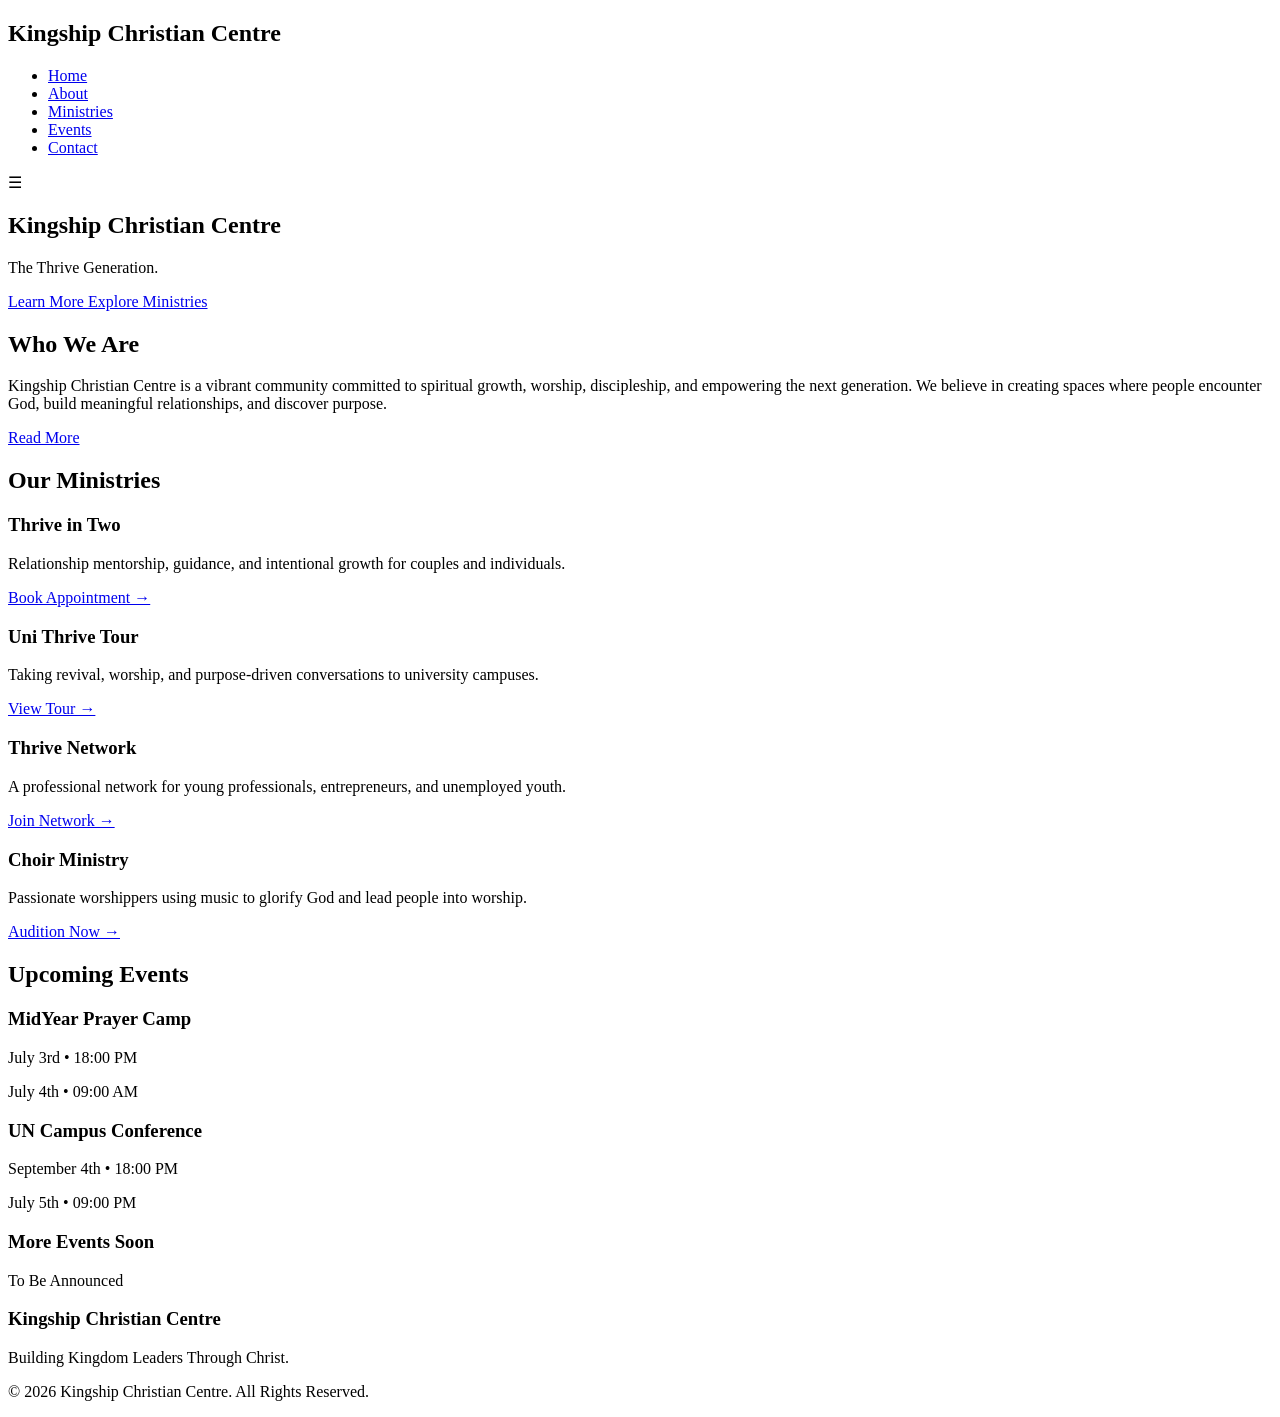
<file: index.html>
<!DOCTYPE html>
<html lang="en">
<head>
    <meta charset="UTF-8" />
    <meta name="viewport" content="width=device-width, initial-scale=1.0" />
    <title>Kingship Christian Centre</title>

    <link rel="stylesheet" href="css/index-style.css/>
</head>
<body>

    <!-- NAVBAR -->
    <header class="navbar">
        <div class="logo">
            <h2>Kingship Christian Centre</h2>
        </div>

        <nav>
            <ul class="nav-links">
                <li><a href="index.html">Home</a></li>
                <li><a href="about.html">About</a></li>
                <li><a href="ministries.html">Ministries</a></li>
                <li><a href="events.html">Events</a></li>
                <li><a href="contact.html">Contact</a></li>
            </ul>
        </nav>

        <div class="menu-toggle" id="menu-toggle">
            ☰
        </div>
    </header>

    <!-- HERO SECTION -->
    <section class="hero">
        <div class="hero-overlay"></div>

        <div class="hero-content">
            <h1>Kingship Christian Centre</h1>

            <p>
                The Thrive Generation.
            </p>

            <div class="hero-buttons">
                <a href="about.html" class="btn primary-btn">
                    Learn More
                </a>

                <a href="ministries.html" class="btn secondary-btn">
                    Explore Ministries
                </a>
            </div>
        </div>
    </section>

    <!-- WELCOME SECTION -->
    <section class="welcome section">
        <div class="container">
            <h2>Who We Are</h2>

            <p>
                Kingship Christian Centre is a vibrant community
                committed to spiritual growth, worship,
                discipleship, and empowering the next generation.
                We believe in creating spaces where people encounter
                God, build meaningful relationships, and discover purpose.
            </p>

            <a href="about.html" class="btn primary-btn">
                Read More
            </a>
        </div>
    </section>

    <!-- MINISTRIES -->
    <section class="ministries-preview section">
        <div class="container">
            <h2>Our Ministries</h2>

            <div class="cards">

                <div class="card">
                    <h3>Thrive in Two</h3>
                    <p>
                        Relationship mentorship, guidance,
                        and intentional growth for couples
                        and individuals.
                    </p>

                    <a href="thrive-two.html">Book Appointment →</a>
                </div>

                <div class="card">
                    <h3>Uni Thrive Tour</h3>
                    <p>
                        Taking revival, worship, and purpose-driven
                        conversations to university campuses.
                    </p>

                    <a href="uni-thrive.html">View Tour →</a>
                </div>

                <div class="card">
                    <h3>Thrive Network</h3>
                    <p>
                        A professional network for young professionals,
                        entrepreneurs, and unemployed youth.
                    </p>

                    <a href="thrive-network.html">Join Network →</a>
                </div>

                <div class="card">
                    <h3>Choir Ministry</h3>
                    <p>
                        Passionate worshippers using music
                        to glorify God and lead people into worship.
                    </p>

                    <a href="choir.html">Audition Now →</a>
                </div>

            </div>
        </div>
    </section>

    <!-- EVENTS -->
    <section class="events section">
        <div class="container">
            <h2>Upcoming Events</h2>

            <div class="cards">

                <div class="card">
                    <h3>MidYear Prayer Camp</h3>
                    <p>July 3rd • 18:00 PM</p>
                    <p>July 4th • 09:00 AM</p>
                </div>

                <div class="card">
                    <h3>UN Campus Conference</h3>
                    <p>September 4th • 18:00 PM</p>
                    <p>July 5th • 09:00 PM</p>
                </div>

                <div class="card">
                    <h3>More Events Soon</h3>
                    <p>To Be Announced</p>
                </div>

            </div>
        </div>
    </section>

    <!-- FOOTER -->
    <footer class="footer">
        <div class="container">
            <h3>Kingship Christian Centre</h3>

            <p>
                Building Kingdom Leaders Through Christ.
            </p>

            <p class="copyright">
                © 2026 Kingship Christian Centre.
                All Rights Reserved.
            </p>
        </div>
    </footer>

    <script src="js/app.js"></script>
</body>
</html>
</file>
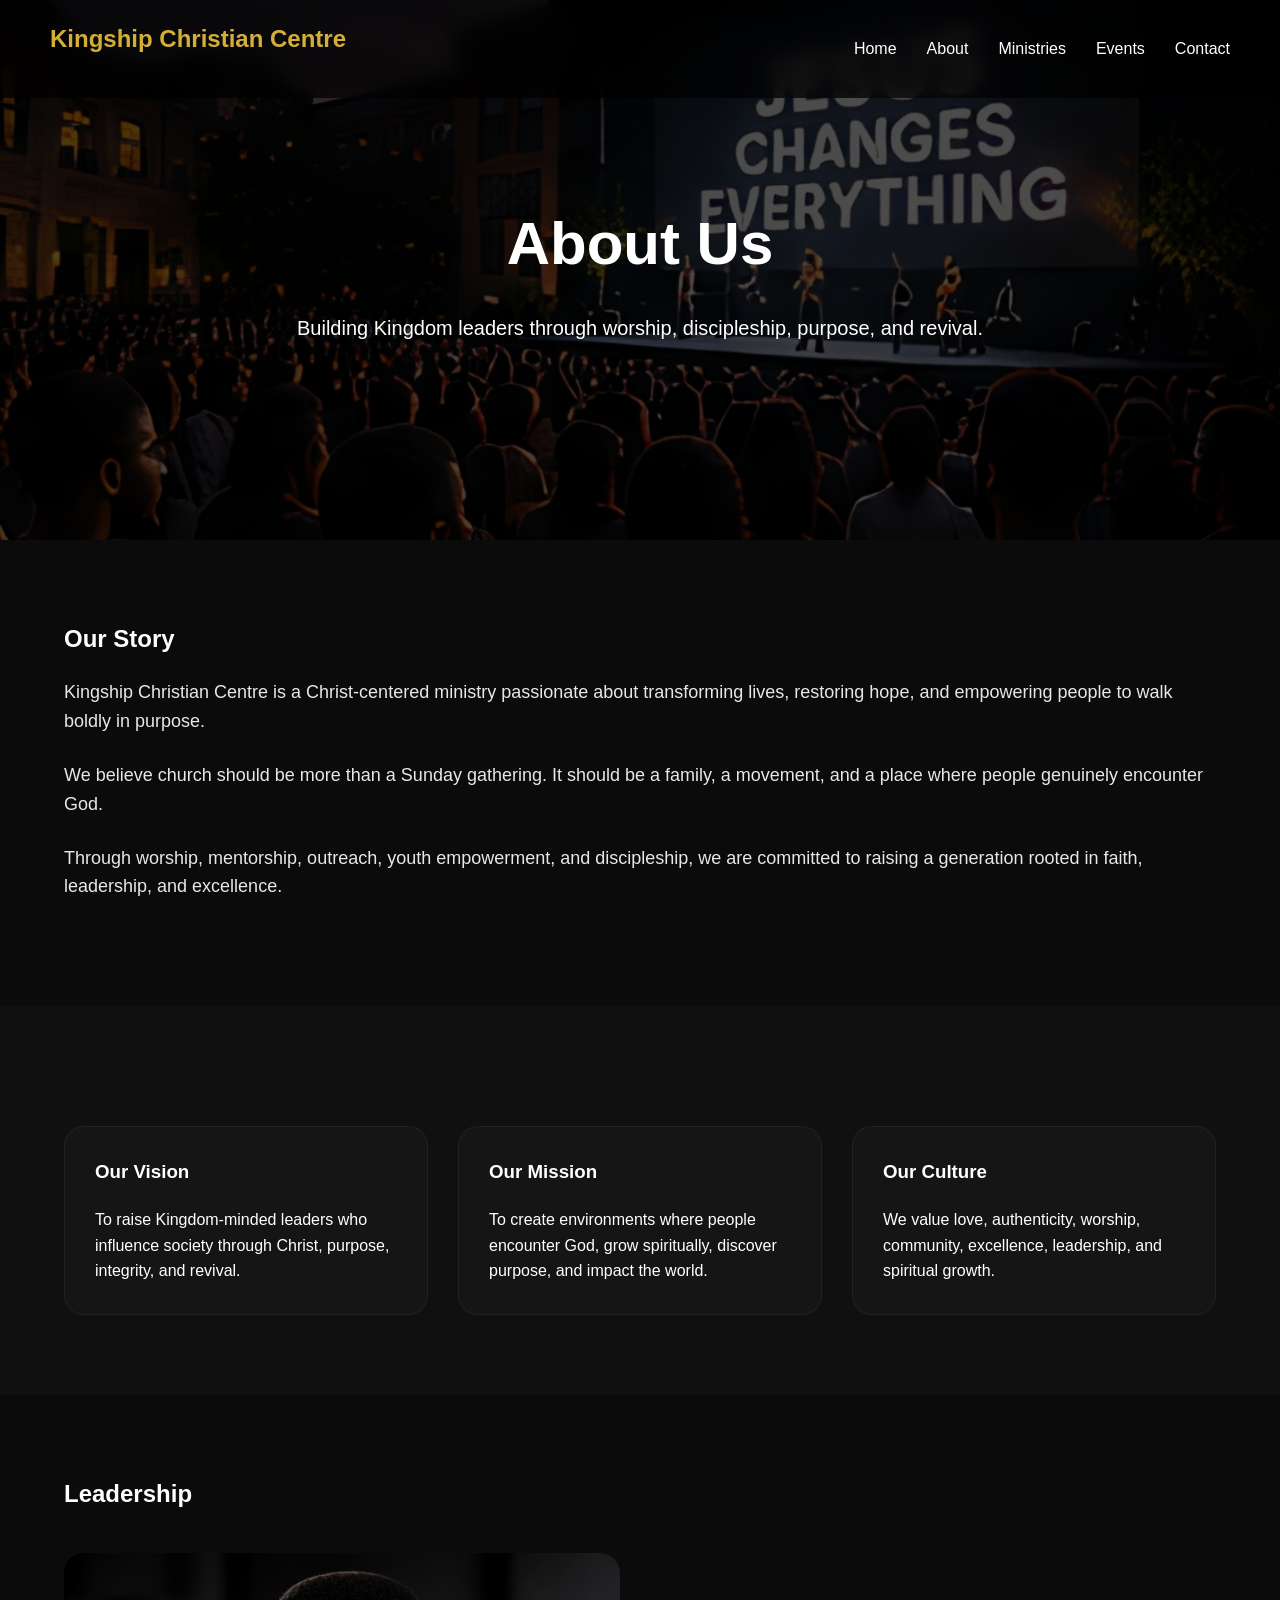
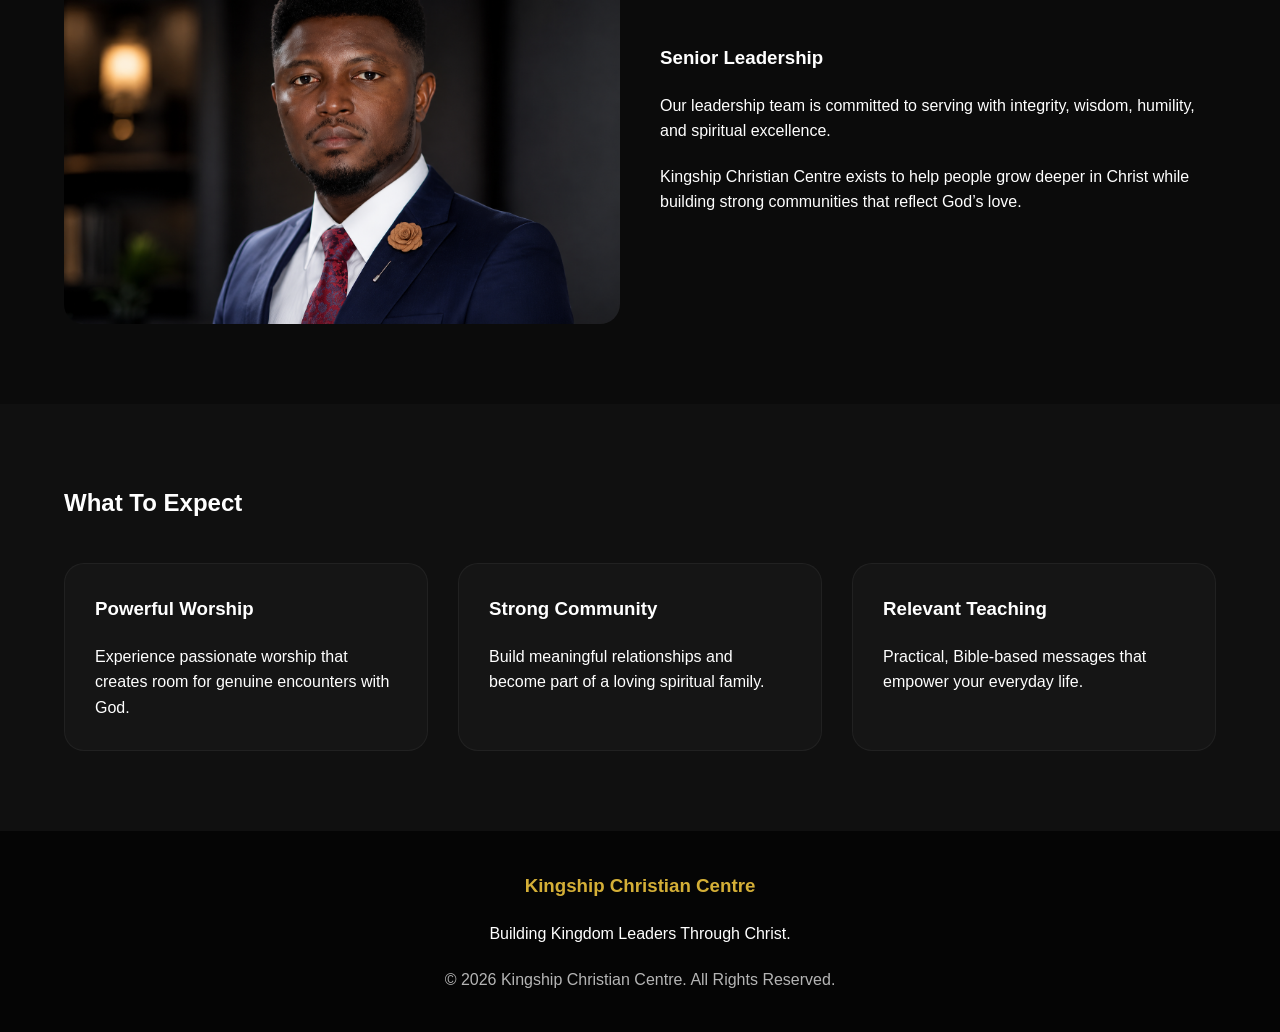
<file: about.html>
<!DOCTYPE html>
<html lang="en">
<head>
    <meta charset="UTF-8" />
    <meta name="viewport" content="width=device-width, initial-scale=1.0" />
    <title>About | Kingship Christian Centre</title>

    <link rel="stylesheet" href="css/style.css" />
</head>
<body>

    <!-- NAVBAR -->
    <header class="navbar">
        <div class="logo">
            <h2>Kingship Christian Centre</h2>
        </div>

        <nav>
            <ul class="nav-links">
                <li><a href="index.html">Home</a></li>
                <li><a href="about.html">About</a></li>
                <li><a href="ministries.html">Ministries</a></li>
                <li><a href="events.html">Events</a></li>
                <li><a href="contact.html">Contact</a></li>
            </ul>
        </nav>

        <div class="menu-toggle" id="menu-toggle">
            ☰
        </div>
    </header>

    <!-- PAGE HERO -->
    <section class="page-hero">
        <div class="page-overlay"></div>

        <div class="page-hero-content">
            <h1>About Us</h1>

            <p>
                Building Kingdom leaders through worship,
                discipleship, purpose, and revival.
            </p>
        </div>
    </section>

    <!-- OUR STORY -->
    <section class="section">
        <div class="container">
            <h2>Our Story</h2>

            <p class="page-text">
                Kingship Christian Centre is a Christ-centered
                ministry passionate about transforming lives,
                restoring hope, and empowering people to walk
                boldly in purpose.
            </p>

            <p class="page-text">
                We believe church should be more than a Sunday
                gathering. It should be a family, a movement,
                and a place where people genuinely encounter God.
            </p>

            <p class="page-text">
                Through worship, mentorship, outreach, youth
                empowerment, and discipleship, we are committed
                to raising a generation rooted in faith,
                leadership, and excellence.
            </p>
        </div>
    </section>

    <!-- VISION & MISSION -->
    <section class="section dark-section">
        <div class="container">

            <div class="cards">

                <div class="card">
                    <h3>Our Vision</h3>

                    <p>
                        To raise Kingdom-minded leaders who
                        influence society through Christ,
                        purpose, integrity, and revival.
                    </p>
                </div>

                <div class="card">
                    <h3>Our Mission</h3>

                    <p>
                        To create environments where people
                        encounter God, grow spiritually,
                        discover purpose, and impact the world.
                    </p>
                </div>

                <div class="card">
                    <h3>Our Culture</h3>

                    <p>
                        We value love, authenticity, worship,
                        community, excellence, leadership,
                        and spiritual growth.
                    </p>
                </div>

            </div>
        </div>
    </section>

    <!-- LEADERSHIP -->
    <section class="section">
        <div class="container">

            <h2>Leadership</h2>

            <div class="leader-box">

                <img src="images/pastor.png" alt="Pastor">

                <div class="leader-text">
                    <h3>Senior Leadership</h3>

                    <p>
                        Our leadership team is committed to
                        serving with integrity, wisdom,
                        humility, and spiritual excellence.
                    </p>

                    <p>
                        Kingship Christian Centre exists to
                        help people grow deeper in Christ
                        while building strong communities
                        that reflect God’s love.
                    </p>
                </div>

            </div>
        </div>
    </section>

    <!-- WHAT TO EXPECT -->
    <section class="section dark-section">
        <div class="container">

            <h2>What To Expect</h2>

            <div class="cards">

                <div class="card">
                    <h3>Powerful Worship</h3>

                    <p>
                        Experience passionate worship that
                        creates room for genuine encounters
                        with God.
                    </p>
                </div>

                <div class="card">
                    <h3>Strong Community</h3>

                    <p>
                        Build meaningful relationships and
                        become part of a loving spiritual family.
                    </p>
                </div>

                <div class="card">
                    <h3>Relevant Teaching</h3>

                    <p>
                        Practical, Bible-based messages that
                        empower your everyday life.
                    </p>
                </div>

            </div>
        </div>
    </section>

    <!-- FOOTER -->
    <footer class="footer">
        <div class="container">
            <h3>Kingship Christian Centre</h3>

            <p>
                Building Kingdom Leaders Through Christ.
            </p>

            <p class="copyright">
                © 2026 Kingship Christian Centre.
                All Rights Reserved.
            </p>
        </div>
    </footer>

    <script src="js/app.js"></script>

</body>
</html>
</file>
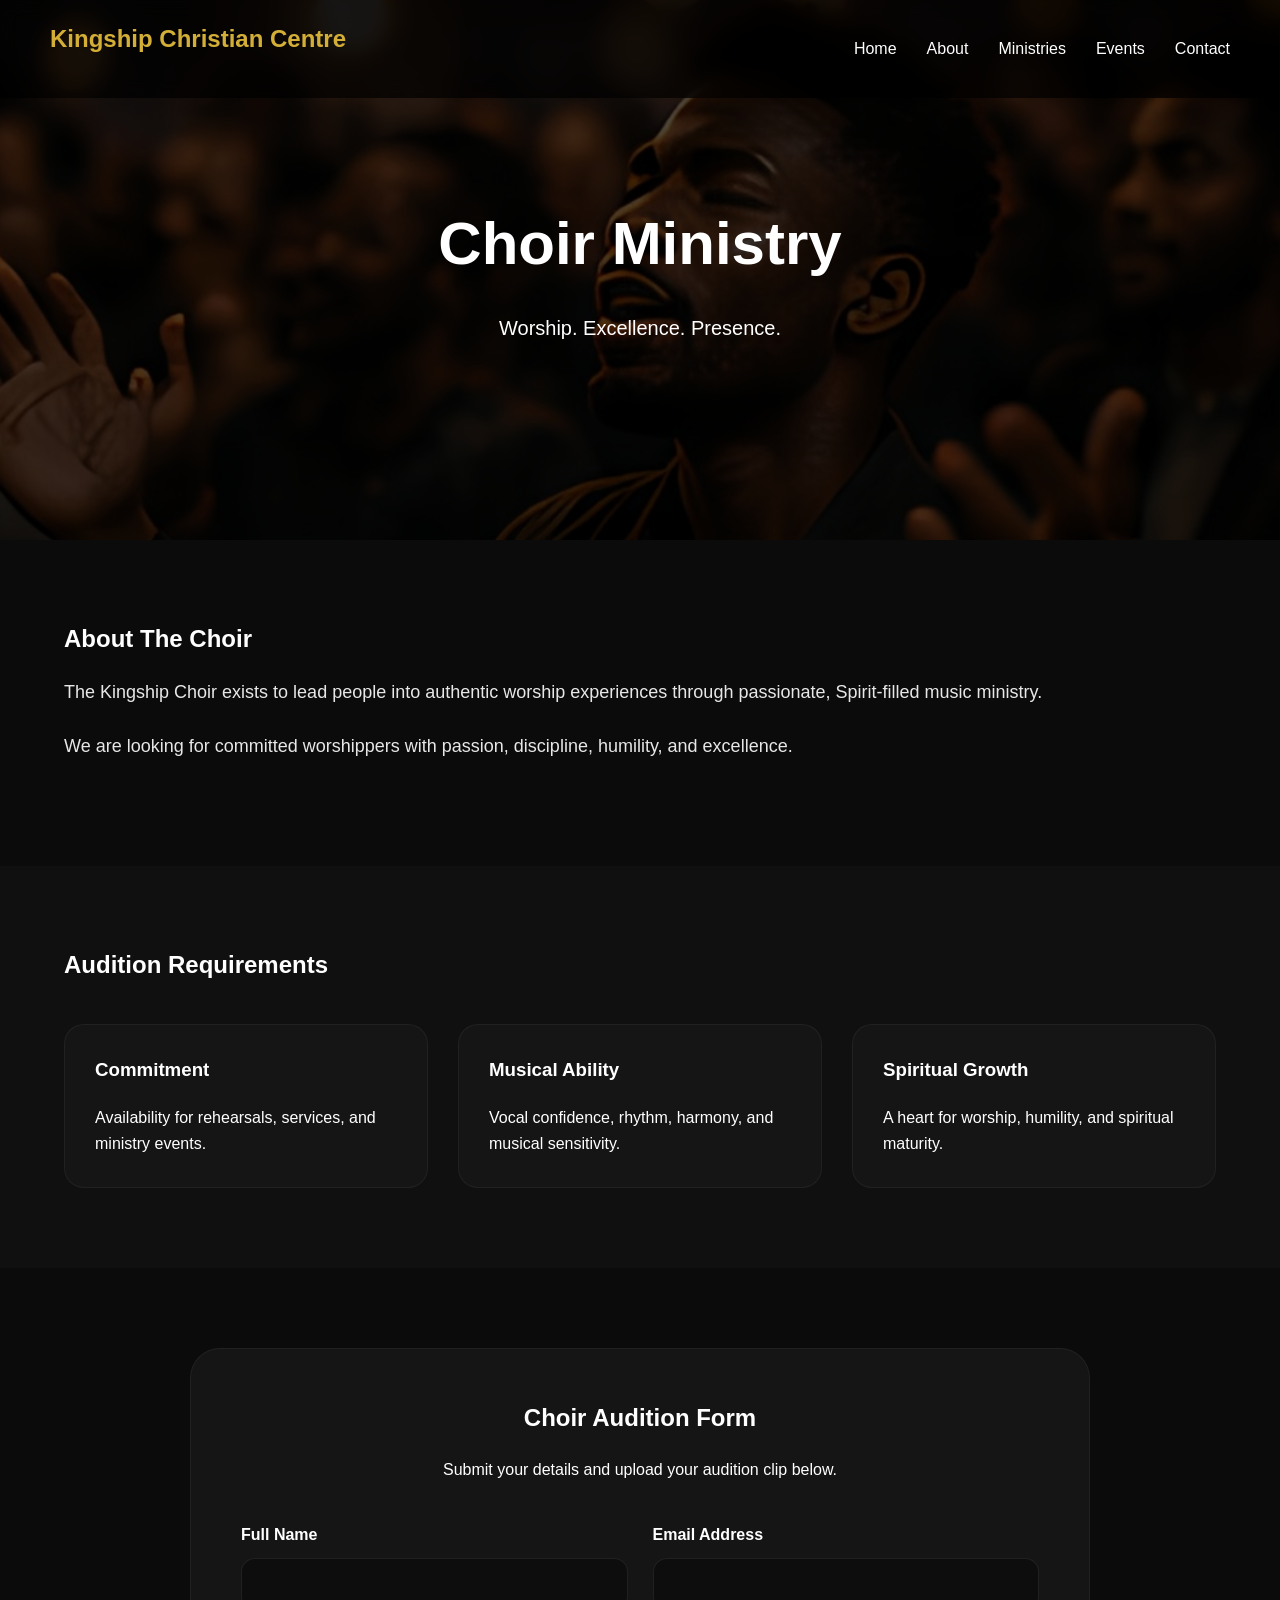
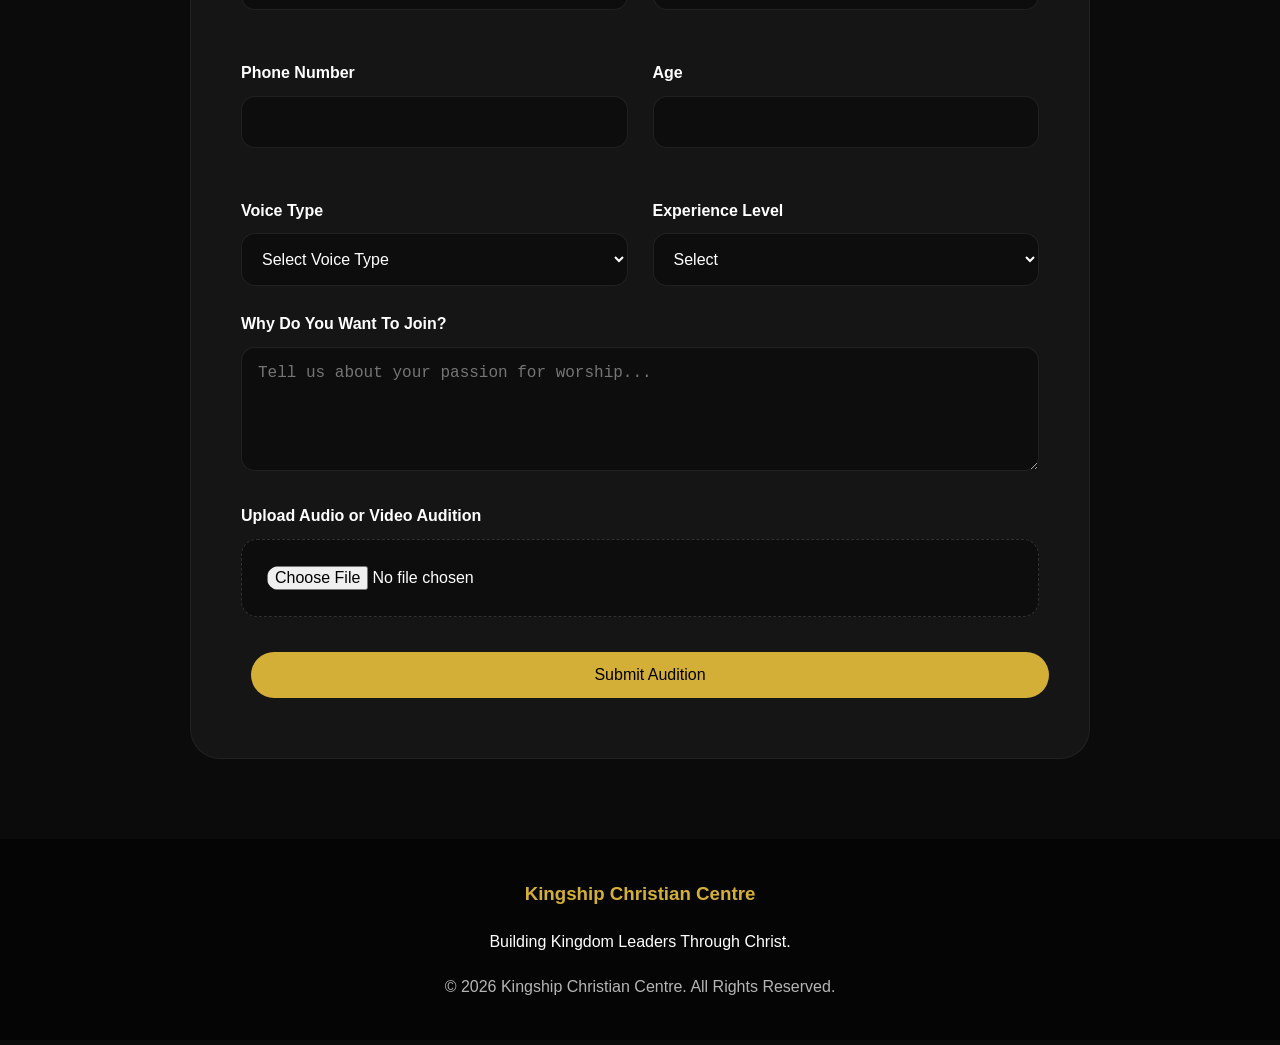
<file: choir.html>
<!DOCTYPE html>
<html lang="en">
<head>
    <meta charset="UTF-8" />
    <meta name="viewport" content="width=device-width, initial-scale=1.0" />
    <title>Choir Ministry | Kingship Christian Centre</title>

    <link rel="stylesheet" href="css/style.css" />
</head>
<body>

    <!-- NAVBAR -->
    <header class="navbar">
        <div class="logo">
            <h2>Kingship Christian Centre</h2>
        </div>

        <nav>
            <ul class="nav-links">
                <li><a href="index.html">Home</a></li>
                <li><a href="about.html">About</a></li>
                <li><a href="ministries.html">Ministries</a></li>
                <li><a href="events.html">Events</a></li>
                <li><a href="contact.html">Contact</a></li>
            </ul>
        </nav>

        <div class="menu-toggle" id="menu-toggle">
            ☰
        </div>
    </header>

    <!-- HERO -->
    <section class="page-hero choir-hero">
        <div class="page-overlay"></div>

        <div class="page-hero-content">
            <h1>Choir Ministry</h1>

            <p>
                Worship. Excellence. Presence.
            </p>
        </div>
    </section>

    <!-- INTRO -->
    <section class="section">

        <div class="container">

            <h2>About The Choir</h2>

            <p class="page-text">
                The Kingship Choir exists to lead people into
                authentic worship experiences through passionate,
                Spirit-filled music ministry.
            </p>

            <p class="page-text">
                We are looking for committed worshippers with
                passion, discipline, humility, and excellence.
            </p>

        </div>

    </section>

    <!-- REQUIREMENTS -->
    <section class="section dark-section">

        <div class="container">

            <h2>Audition Requirements</h2>

            <div class="cards">

                <div class="card">
                    <h3>Commitment</h3>

                    <p>
                        Availability for rehearsals,
                        services, and ministry events.
                    </p>
                </div>

                <div class="card">
                    <h3>Musical Ability</h3>

                    <p>
                        Vocal confidence, rhythm,
                        harmony, and musical sensitivity.
                    </p>
                </div>

                <div class="card">
                    <h3>Spiritual Growth</h3>

                    <p>
                        A heart for worship, humility,
                        and spiritual maturity.
                    </p>
                </div>

            </div>

        </div>

    </section>

    <!-- AUDITION FORM -->
    <section class="section">

        <div class="container">

            <div class="form-wrapper">

                <div class="form-intro">

                    <h2>Choir Audition Form</h2>

                    <p>
                        Submit your details and upload your
                        audition clip below.
                    </p>

                </div>

                <form id="choir-form">

                    <div class="form-grid">

                        <div class="input-group">
                            <label>Full Name</label>
                            <input type="text" required>
                        </div>

                        <div class="input-group">
                            <label>Email Address</label>
                            <input type="email" required>
                        </div>

                        <div class="input-group">
                            <label>Phone Number</label>
                            <input type="tel" required>
                        </div>

                        <div class="input-group">
                            <label>Age</label>
                            <input type="number" required>
                        </div>

                        <div class="input-group">
                            <label>Voice Type</label>

                            <select required>
                                <option value="">Select Voice Type</option>
                                <option>Soprano</option>
                                <option>Alto</option>
                                <option>Tenor</option>
                                <option>Bass</option>
                            </select>
                        </div>

                        <div class="input-group">
                            <label>Experience Level</label>

                            <select required>
                                <option value="">Select</option>
                                <option>Beginner</option>
                                <option>Intermediate</option>
                                <option>Advanced</option>
                            </select>
                        </div>

                    </div>

                    <div class="input-group">
                        <label>Why Do You Want To Join?</label>

                        <textarea
                            rows="5"
                            placeholder="Tell us about your passion for worship..."
                        ></textarea>
                    </div>

                    <div class="input-group">

                        <label>Upload Audio or Video Audition</label>

                        <div class="upload-box">
                            <input type="file" accept="audio/*,video/*">
                        </div>

                    </div>

                    <button type="submit" class="btn primary-btn submit-btn">
                        Submit Audition
                    </button>

                </form>

            </div>

        </div>

    </section>

    <!-- SUCCESS POPUP -->
    <div class="success-popup" id="choir-popup">

        <div class="popup-content">

            <h2>Audition Submitted</h2>

            <p>
                Thank you for applying to the Kingship Choir.
                Our team will contact you soon.
            </p>

            <button id="close-choir-popup" class="btn primary-btn">
                Close
            </button>

        </div>

    </div>

    <!-- FOOTER -->
    <footer class="footer">

        <div class="container">

            <h3>Kingship Christian Centre</h3>

            <p>
                Building Kingdom Leaders Through Christ.
            </p>

            <p class="copyright">
                © 2026 Kingship Christian Centre.
                All Rights Reserved.
            </p>

        </div>

    </footer>

    <script src="js/app.js"></script>

</body>
</html>
</file>
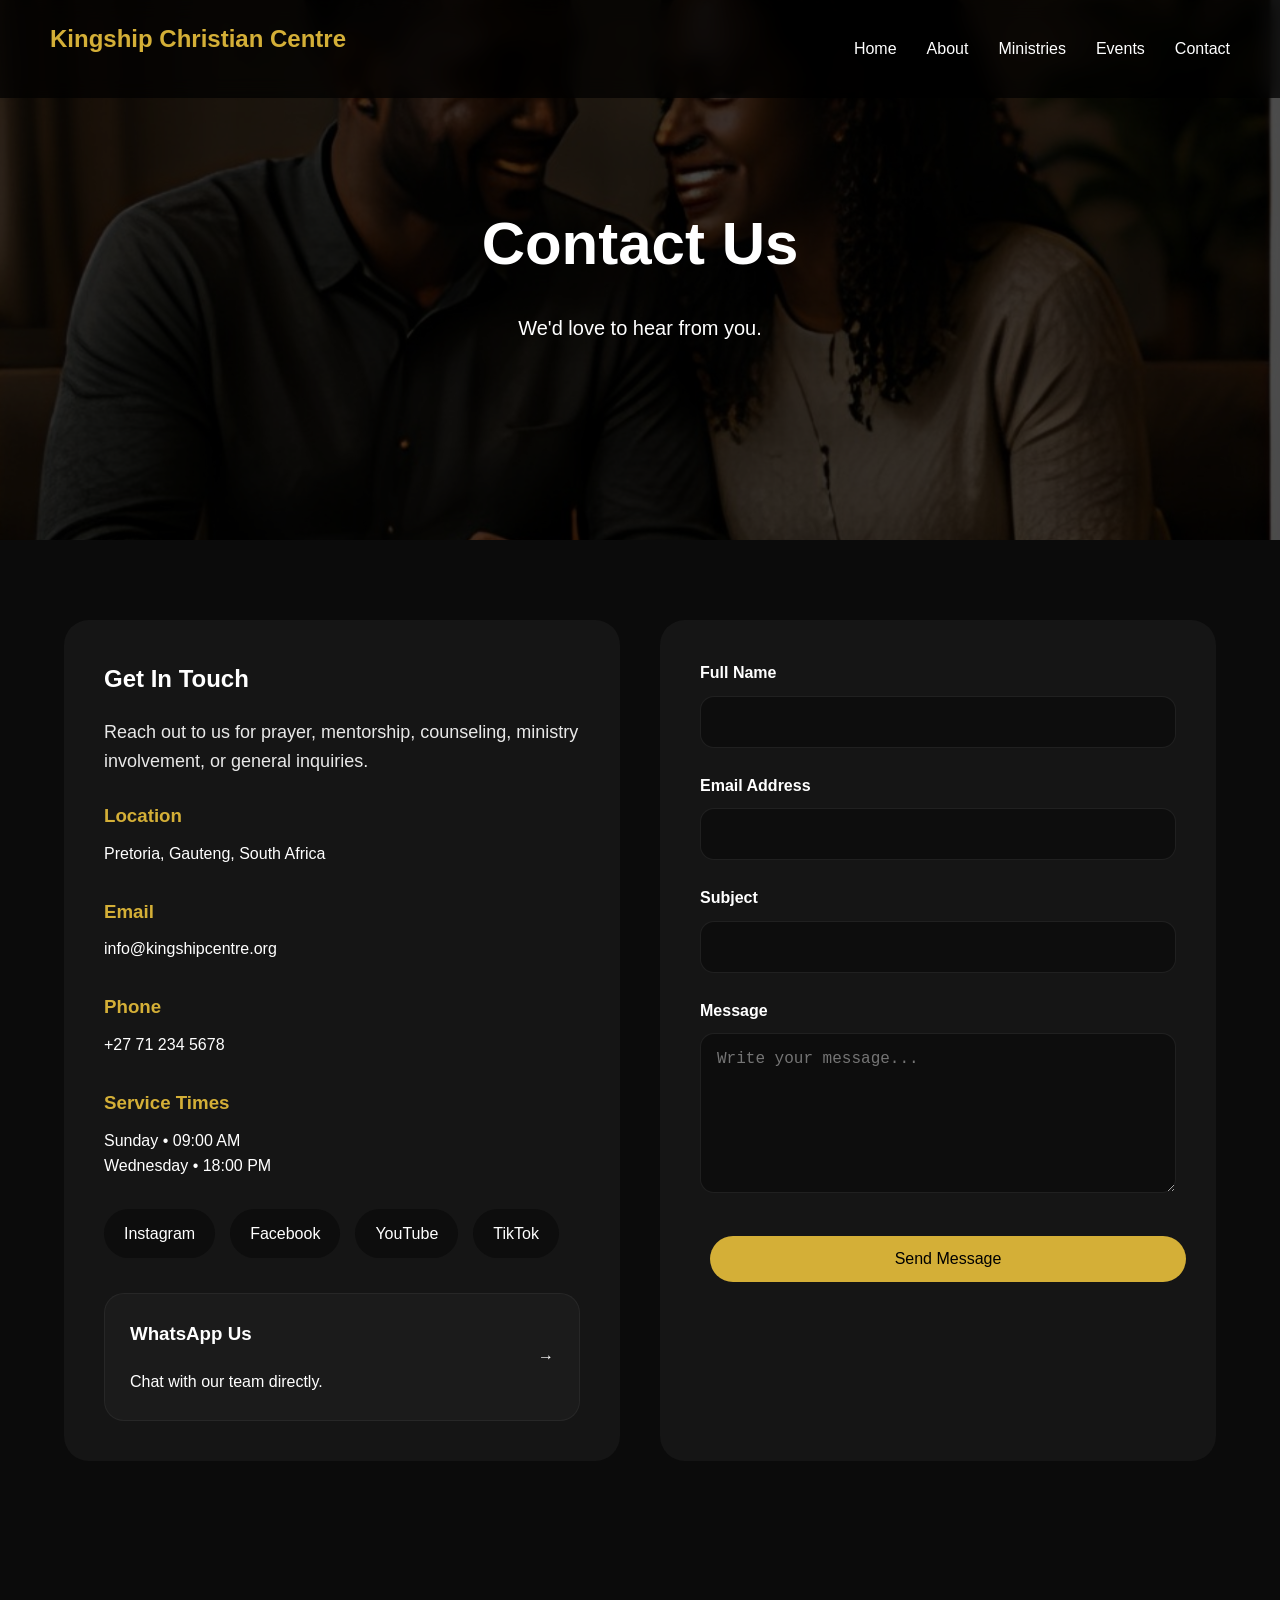
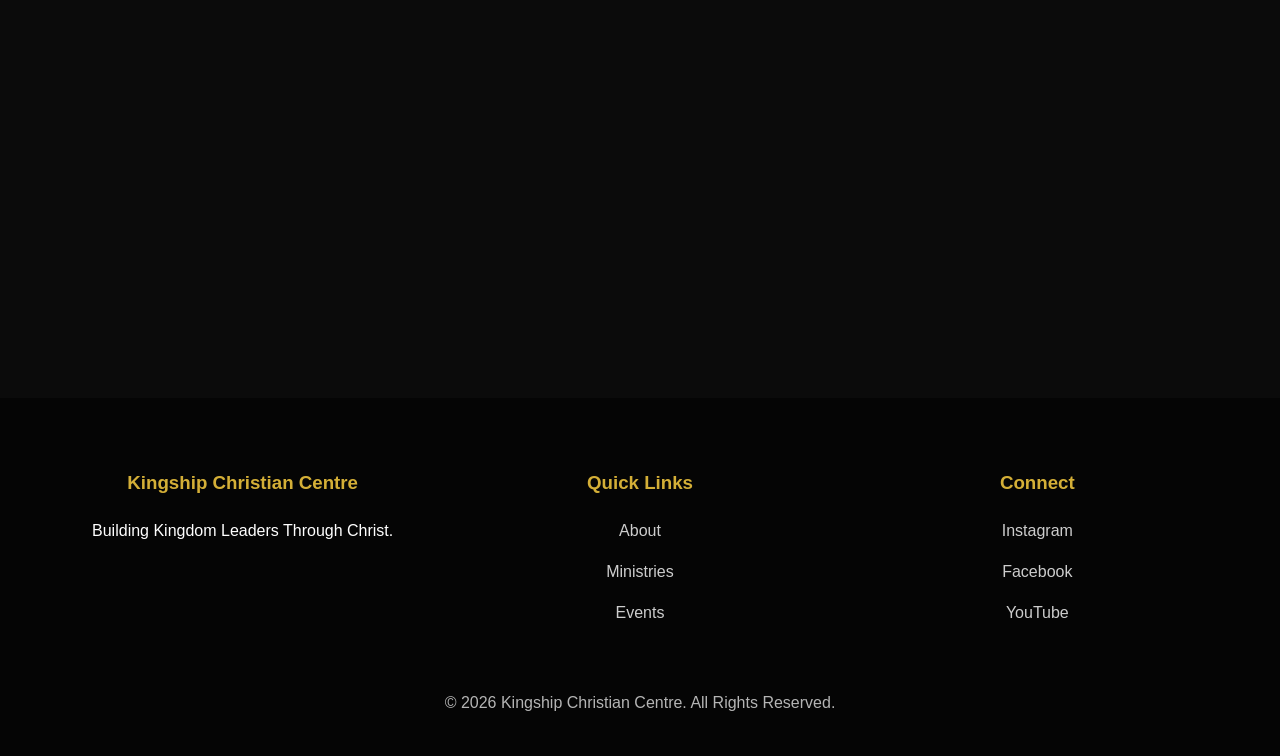
<file: contact.html>
<!DOCTYPE html>
<html lang="en">
<head>
    <meta charset="UTF-8" />
    <meta name="viewport" content="width=device-width, initial-scale=1.0" />
    <title>Contact | Kingship Christian Centre</title>

    <link rel="stylesheet" href="css/style.css" />
</head>
<body>

    <!-- NAVBAR -->
    <header class="navbar">
        <div class="logo">
            <h2>Kingship Christian Centre</h2>
        </div>

        <nav>
            <ul class="nav-links">
                <li><a href="index.html">Home</a></li>
                <li><a href="about.html">About</a></li>
                <li><a href="ministries.html">Ministries</a></li>
                <li><a href="events.html">Events</a></li>
                <li><a href="contact.html">Contact</a></li>
            </ul>
        </nav>

        <div class="menu-toggle" id="menu-toggle">
            ☰
        </div>
    </header>

    <!-- HERO -->
    <section class="page-hero contact-hero">

        <div class="page-overlay"></div>

        <div class="page-hero-content">
            <h1>Contact Us</h1>

            <p>
                We'd love to hear from you.
            </p>
        </div>

    </section>

    <!-- CONTACT SECTION -->
    <section class="section">

        <div class="container">

            <div class="contact-grid">

                <!-- CONTACT INFO -->
                <div class="contact-info">

                    <h2>Get In Touch</h2>

                    <p class="page-text">
                        Reach out to us for prayer,
                        mentorship, counseling,
                        ministry involvement, or general inquiries.
                    </p>

                    <div class="contact-item">
                        <h3>Location</h3>
                        <p>Pretoria, Gauteng, South Africa</p>
                    </div>

                    <div class="contact-item">
                        <h3>Email</h3>
                        <p>info@kingshipcentre.org</p>
                    </div>

                    <div class="contact-item">
                        <h3>Phone</h3>
                        <p>+27 71 234 5678</p>
                    </div>

                    <div class="contact-item">
                        <h3>Service Times</h3>
                        <p>Sunday • 09:00 AM</p>
                        <p>Wednesday • 18:00 PM</p>
                    </div>

                    <!-- SOCIALS -->
                    <div class="social-links">

                        <a href="#">Instagram</a>
                        <a href="#">Facebook</a>
                        <a href="#">YouTube</a>
                        <a href="#">TikTok</a>

                    </div>

                    <!-- WHATSAPP -->
                    <a href="#" class="whatsapp-box">

                        <div>
                            <h3>WhatsApp Us</h3>

                            <p>
                                Chat with our team directly.
                            </p>
                        </div>

                        <span>→</span>

                    </a>

                </div>

                <!-- FORM -->
                <div class="contact-form-box">

                    <form id="contact-form">

                        <div class="input-group">
                            <label>Full Name</label>
                            <input type="text" required>
                        </div>

                        <div class="input-group">
                            <label>Email Address</label>
                            <input type="email" required>
                        </div>

                        <div class="input-group">
                            <label>Subject</label>
                            <input type="text" required>
                        </div>

                        <div class="input-group">
                            <label>Message</label>

                            <textarea
                                rows="7"
                                placeholder="Write your message..."
                            ></textarea>
                        </div>

                        <button type="submit" class="btn primary-btn submit-btn">
                            Send Message
                        </button>

                    </form>

                </div>

            </div>

        </div>

    </section>

    <!-- MAP -->
    <section class="map-section">

        <iframe
            src="https://www.google.com/maps/embed?pb=!1m18!1m12!1m3!1d229141.9870814155!2d27.9782824!3d-25.7587174"
            width="100%"
            height="450"
            style="border:0;"
            allowfullscreen=""
            loading="lazy">
        </iframe>

    </section>

    <!-- SUCCESS POPUP -->
    <div class="success-popup" id="contact-popup">

        <div class="popup-content">

            <h2>Message Sent</h2>

            <p>
                Thank you for reaching out.
                We'll get back to you soon.
            </p>

            <button id="close-contact-popup" class="btn primary-btn">
                Close
            </button>

        </div>

    </div>

    <!-- FOOTER -->
    <footer class="footer premium-footer">

        <div class="container">

            <div class="footer-grid">

                <div>
                    <h3>Kingship Christian Centre</h3>

                    <p>
                        Building Kingdom Leaders
                        Through Christ.
                    </p>
                </div>

                <div>
                    <h3>Quick Links</h3>

                    <ul>
                        <li><a href="about.html">About</a></li>
                        <li><a href="ministries.html">Ministries</a></li>
                        <li><a href="events.html">Events</a></li>
                    </ul>
                </div>

                <div>
                    <h3>Connect</h3>

                    <ul>
                        <li><a href="#">Instagram</a></li>
                        <li><a href="#">Facebook</a></li>
                        <li><a href="#">YouTube</a></li>
                    </ul>
                </div>

            </div>

            <p class="copyright">
                © 2026 Kingship Christian Centre.
                All Rights Reserved.
            </p>

        </div>

    </footer>

    <script src="js/app.js"></script>

</body>
</html>
</file>
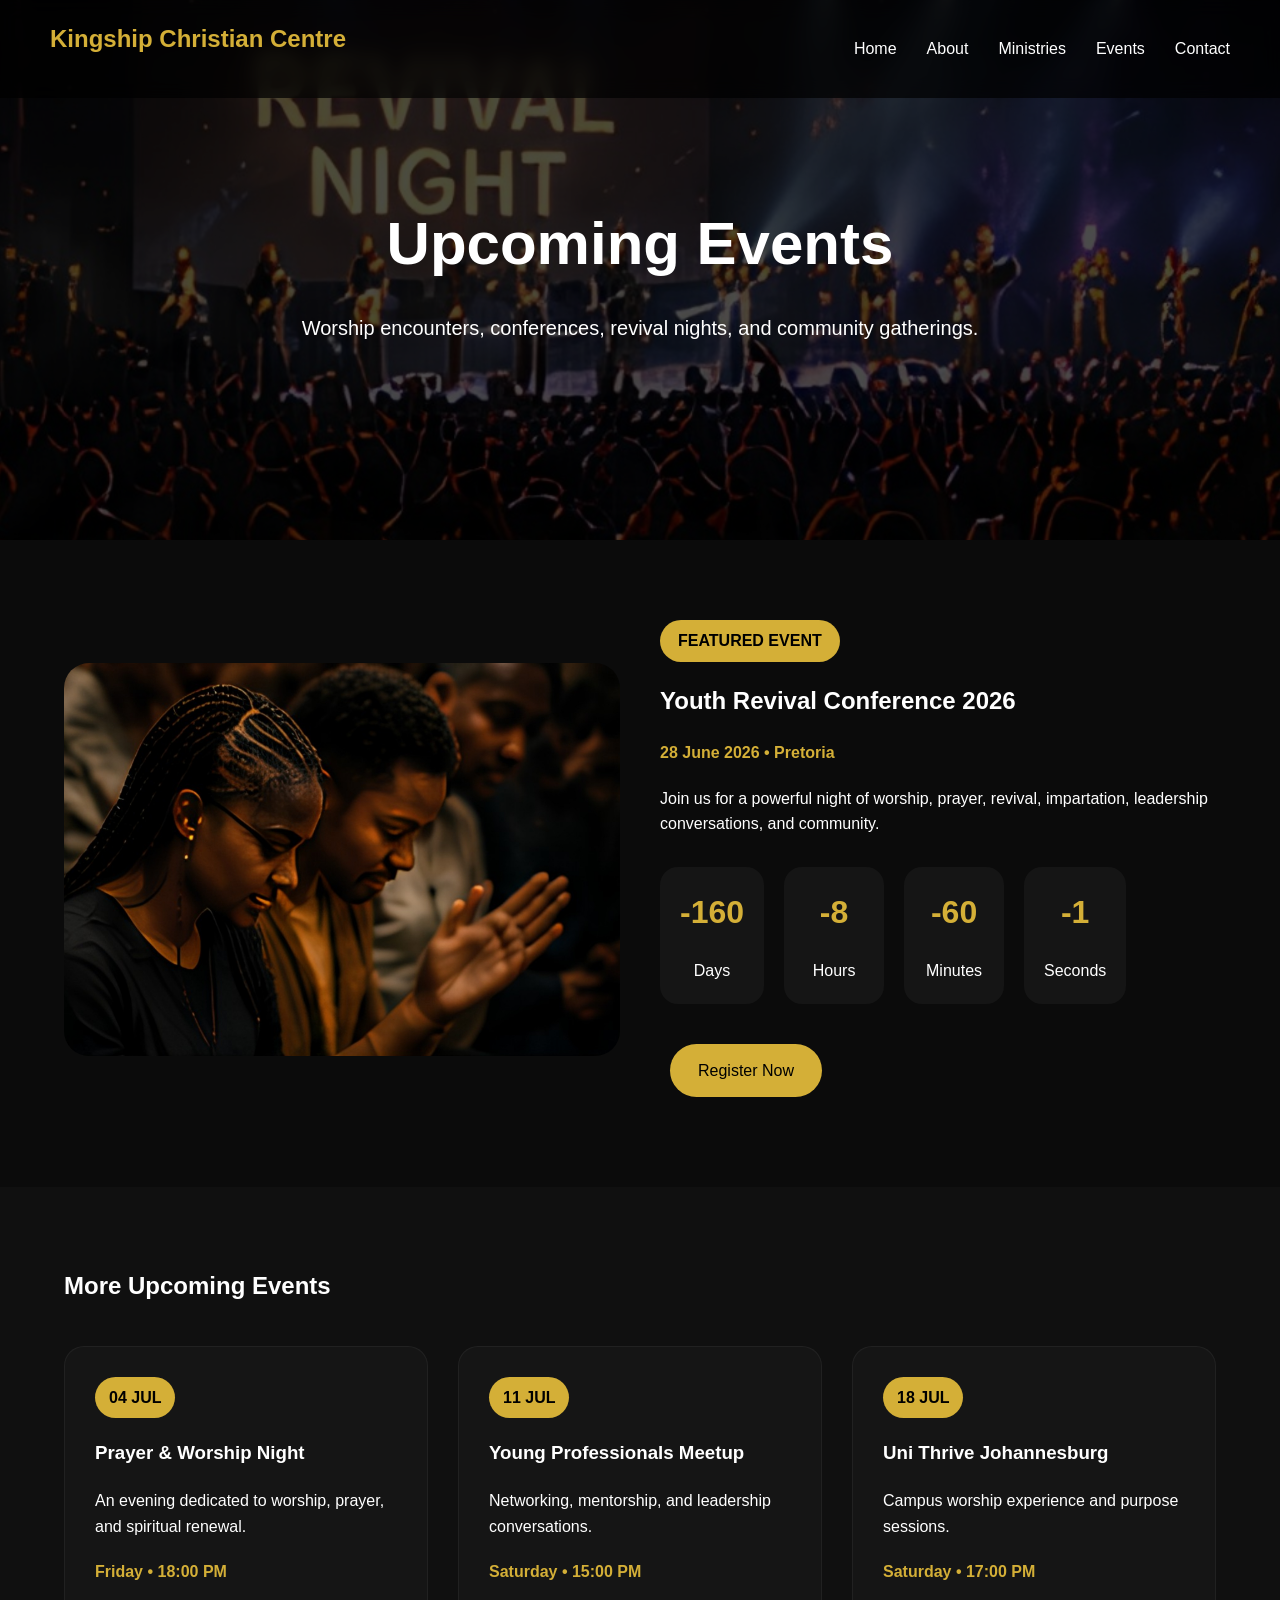
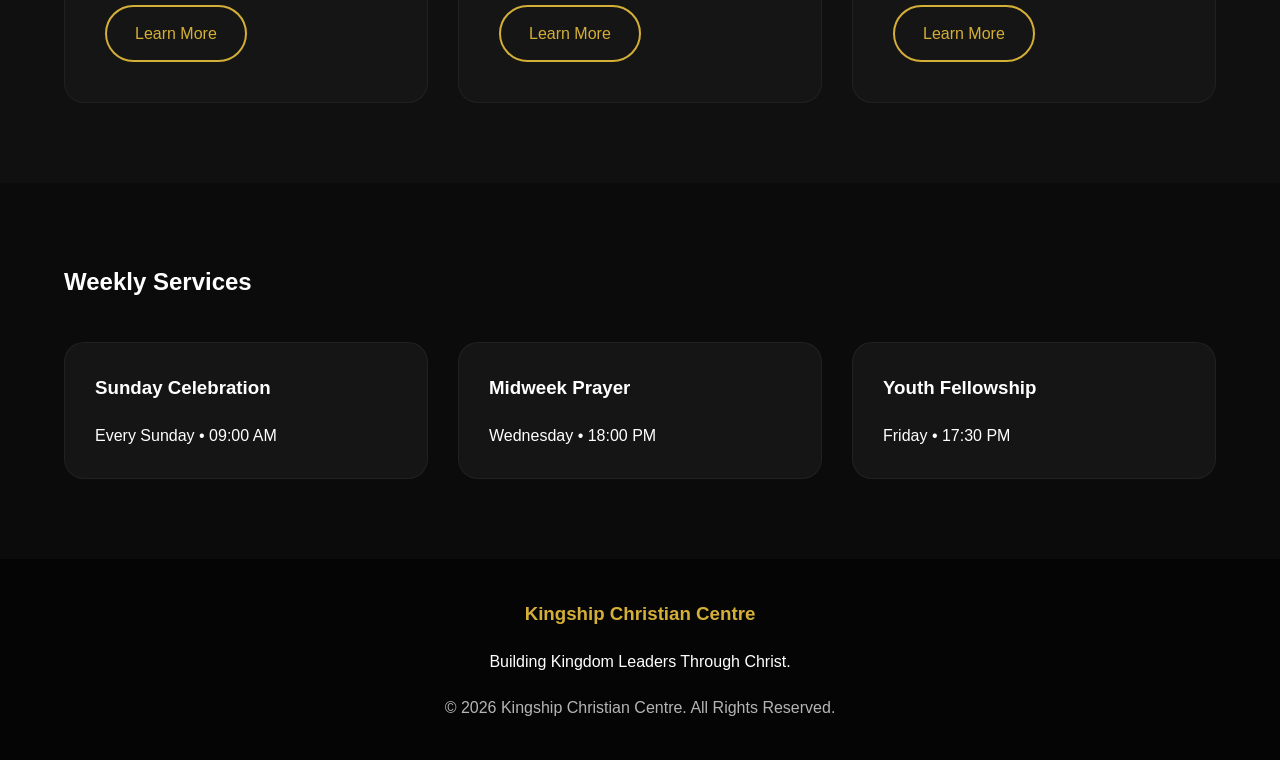
<file: events.html>
<!DOCTYPE html>
<html lang="en">
<head>
    <meta charset="UTF-8" />
    <meta name="viewport" content="width=device-width, initial-scale=1.0" />
    <title>Events | Kingship Christian Centre</title>

    <link rel="stylesheet" href="css/style.css" />
</head>
<body>

    <!-- NAVBAR -->
    <header class="navbar">
        <div class="logo">
            <h2>Kingship Christian Centre</h2>
        </div>

        <nav>
            <ul class="nav-links">
                <li><a href="index.html">Home</a></li>
                <li><a href="about.html">About</a></li>
                <li><a href="ministries.html">Ministries</a></li>
                <li><a href="events.html">Events</a></li>
                <li><a href="contact.html">Contact</a></li>
            </ul>
        </nav>

        <div class="menu-toggle" id="menu-toggle">
            ☰
        </div>
    </header>

    <!-- HERO -->
    <section class="page-hero events-hero">

        <div class="page-overlay"></div>

        <div class="page-hero-content">
            <h1>Upcoming Events</h1>

            <p>
                Worship encounters, conferences,
                revival nights, and community gatherings.
            </p>
        </div>

    </section>

    <!-- FEATURED EVENT -->
    <section class="section">

        <div class="container">

            <div class="featured-event">

                <div class="featured-image">
                    <img src="images/revival-night.jpg" alt="">
                </div>

                <div class="featured-content">

                    <span class="featured-tag">
                        FEATURED EVENT
                    </span>

                    <h2>Youth Revival Conference 2026</h2>

                    <p class="featured-date">
                        28 June 2026 • Pretoria
                    </p>

                    <p>
                        Join us for a powerful night of worship,
                        prayer, revival, impartation,
                        leadership conversations, and community.
                    </p>

                    <div class="countdown">

                        <div class="countdown-box">
                            <h3 id="days">00</h3>
                            <span>Days</span>
                        </div>

                        <div class="countdown-box">
                            <h3 id="hours">00</h3>
                            <span>Hours</span>
                        </div>

                        <div class="countdown-box">
                            <h3 id="minutes">00</h3>
                            <span>Minutes</span>
                        </div>

                        <div class="countdown-box">
                            <h3 id="seconds">00</h3>
                            <span>Seconds</span>
                        </div>

                    </div>

                    <a href="#" class="btn primary-btn">
                        Register Now
                    </a>

                </div>

            </div>

        </div>

    </section>

    <!-- UPCOMING EVENTS -->
    <section class="section dark-section">

        <div class="container">

            <h2>More Upcoming Events</h2>

            <div class="cards">

                <div class="card event-card">

                    <span class="event-date">
                        04 JUL
                    </span>

                    <h3>Prayer & Worship Night</h3>

                    <p>
                        An evening dedicated to worship,
                        prayer, and spiritual renewal.
                    </p>

                    <p class="event-time">
                        Friday • 18:00 PM
                    </p>

                    <a href="#" class="btn secondary-btn">
                        Learn More
                    </a>

                </div>

                <div class="card event-card">

                    <span class="event-date">
                        11 JUL
                    </span>

                    <h3>Young Professionals Meetup</h3>

                    <p>
                        Networking, mentorship,
                        and leadership conversations.
                    </p>

                    <p class="event-time">
                        Saturday • 15:00 PM
                    </p>

                    <a href="#" class="btn secondary-btn">
                        Learn More
                    </a>

                </div>

                <div class="card event-card">

                    <span class="event-date">
                        18 JUL
                    </span>

                    <h3>Uni Thrive Johannesburg</h3>

                    <p>
                        Campus worship experience
                        and purpose sessions.
                    </p>

                    <p class="event-time">
                        Saturday • 17:00 PM
                    </p>

                    <a href="#" class="btn secondary-btn">
                        Learn More
                    </a>

                </div>

            </div>

        </div>

    </section>

    <!-- WEEKLY SERVICES -->
    <section class="section">

        <div class="container">

            <h2>Weekly Services</h2>

            <div class="cards">

                <div class="card">
                    <h3>Sunday Celebration</h3>

                    <p>
                        Every Sunday • 09:00 AM
                    </p>
                </div>

                <div class="card">
                    <h3>Midweek Prayer</h3>

                    <p>
                        Wednesday • 18:00 PM
                    </p>
                </div>

                <div class="card">
                    <h3>Youth Fellowship</h3>

                    <p>
                        Friday • 17:30 PM
                    </p>
                </div>

            </div>

        </div>

    </section>

    <!-- FOOTER -->
    <footer class="footer">

        <div class="container">

            <h3>Kingship Christian Centre</h3>

            <p>
                Building Kingdom Leaders Through Christ.
            </p>

            <p class="copyright">
                © 2026 Kingship Christian Centre.
                All Rights Reserved.
            </p>

        </div>

    </footer>

    <script src="js/app.js"></script>

</body>
</html>
</file>
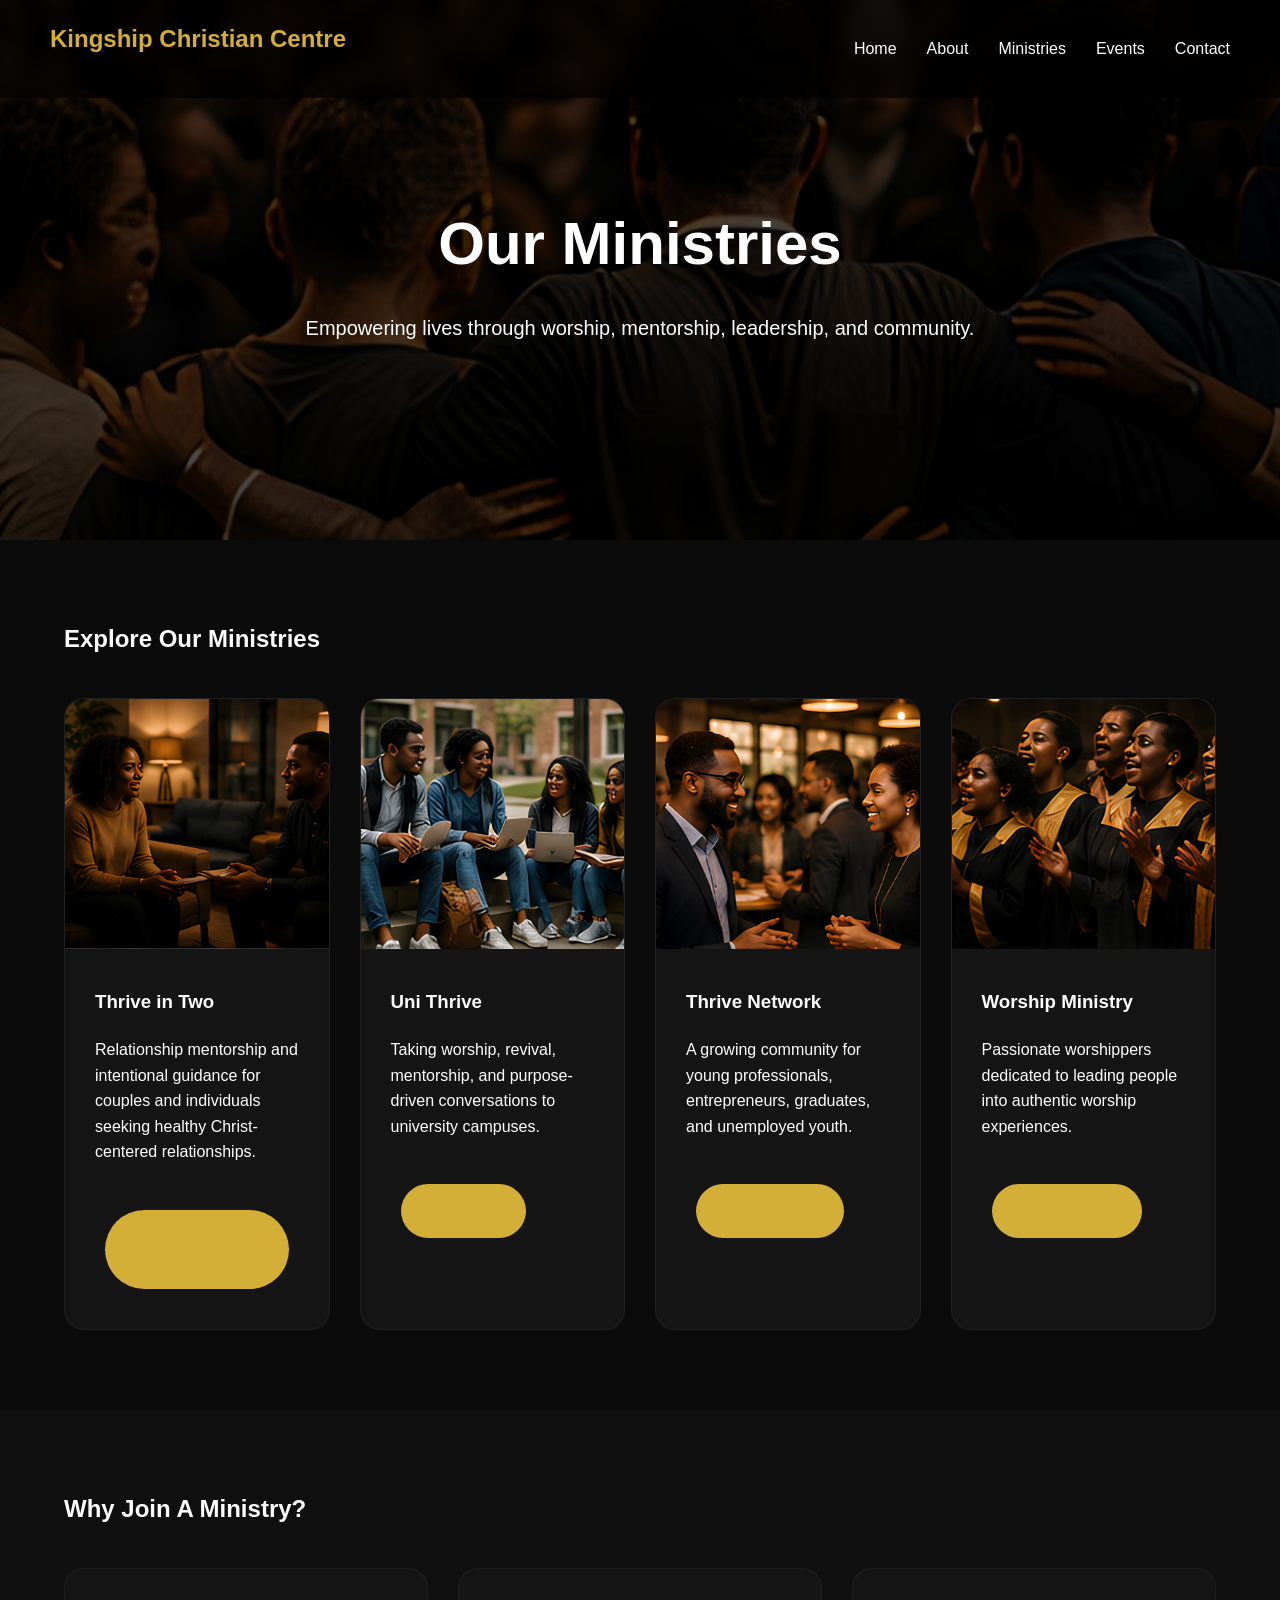
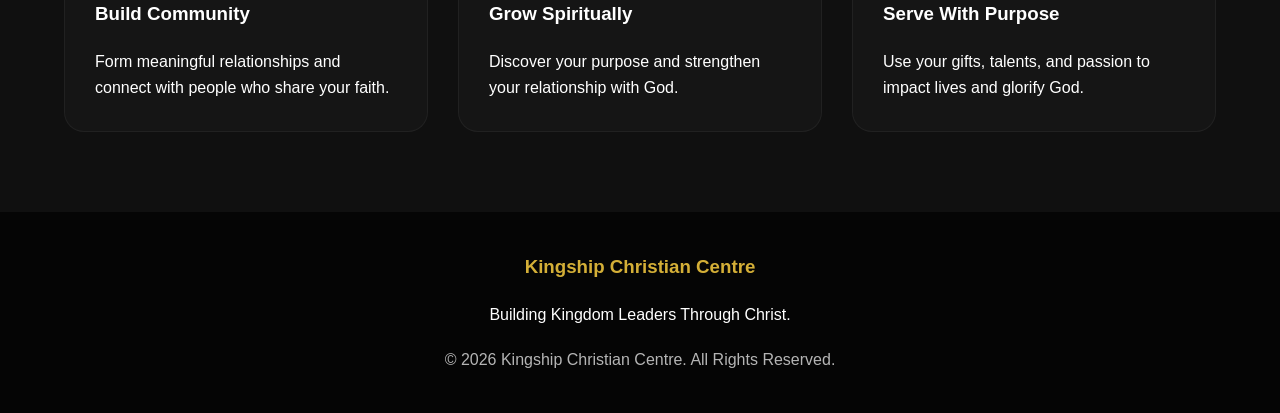
<file: ministries.html>
<!DOCTYPE html>
<html lang="en">
<head>
    <meta charset="UTF-8" />
    <meta name="viewport" content="width=device-width, initial-scale=1.0" />
    <title>Ministries | Kingship Christian Centre</title>

    <link rel="stylesheet" href="css/style.css" />
</head>
<body>

    <!-- NAVBAR -->
    <header class="navbar">
        <div class="logo">
            <h2>Kingship Christian Centre</h2>
        </div>

        <nav>
            <ul class="nav-links">
                <li><a href="index.html">Home</a></li>
                <li><a href="about.html">About</a></li>
                <li><a href="ministries.html">Ministries</a></li>
                <li><a href="events.html">Events</a></li>
                <li><a href="contact.html">Contact</a></li>
            </ul>
        </nav>

        <div class="menu-toggle" id="menu-toggle">
            ☰
        </div>
    </header>

    <!-- PAGE HERO -->
    <section class="page-hero ministries-hero">
        <div class="page-overlay"></div>

        <div class="page-hero-content">
            <h1>Our Ministries</h1>

            <p>
                Empowering lives through worship,
                mentorship, leadership, and community.
            </p>
        </div>
    </section>

    <!-- MINISTRIES SECTION -->
    <section class="section">
        <div class="container">

            <h2>Explore Our Ministries</h2>

            <div class="cards">

                <!-- THRIVE IN TWO -->
                <div class="card ministry-card">

                    <div class="ministry-image">
                        <img src="images/thrive-two.jpg" alt="Thrive In Two">
                    </div>

                    <div class="ministry-content">
                        <h3>Thrive in Two</h3>

                        <p>
                            Relationship mentorship and intentional
                            guidance for couples and individuals
                            seeking healthy Christ-centered relationships.
                        </p>

                        <a href="thrive-two.html" class="btn primary-btn">
                            Book Appointment
                        </a>
                    </div>

                </div>

                <!-- UNI THRIVE -->
                <div class="card ministry-card">

                    <div class="ministry-image">
                        <img src="images/uni-thrive.jpg" alt="Uni Thrive">
                    </div>

                    <div class="ministry-content">
                        <h3>Uni Thrive</h3>

                        <p>
                            Taking worship, revival, mentorship,
                            and purpose-driven conversations
                            to university campuses.
                        </p>

                        <a href="uni-thrive.html" class="btn primary-btn">
                            View Tour
                        </a>
                    </div>

                </div>

                <!-- THRIVE NETWORK -->
                <div class="card ministry-card">

                    <div class="ministry-image">
                        <img src="images/thrive-network.jpg" alt="Thrive Network">
                    </div>

                    <div class="ministry-content">
                        <h3>Thrive Network</h3>

                        <p>
                            A growing community for young
                            professionals, entrepreneurs,
                            graduates, and unemployed youth.
                        </p>

                        <a href="thrive-network.html" class="btn primary-btn">
                            Join Network
                        </a>
                    </div>

                </div>

                <!-- CHOIR -->
                <div class="card ministry-card">

                    <div class="ministry-image">
                        <img src="images/choir.jpg" alt="Choir Ministry">
                    </div>

                    <div class="ministry-content">
                        <h3>Worship Ministry</h3>

                        <p>
                            Passionate worshippers dedicated
                            to leading people into authentic
                            worship experiences.
                        </p>

                        <a href="choir.html" class="btn primary-btn">
                            Audition Now
                        </a>
                    </div>

                </div>

            </div>
        </div>
    </section>

    <!-- WHY JOIN -->
    <section class="section dark-section">

        <div class="container">

            <h2>Why Join A Ministry?</h2>

            <div class="cards">

                <div class="card">
                    <h3>Build Community</h3>

                    <p>
                        Form meaningful relationships and
                        connect with people who share your faith.
                    </p>
                </div>

                <div class="card">
                    <h3>Grow Spiritually</h3>

                    <p>
                        Discover your purpose and strengthen
                        your relationship with God.
                    </p>
                </div>

                <div class="card">
                    <h3>Serve With Purpose</h3>

                    <p>
                        Use your gifts, talents, and passion
                        to impact lives and glorify God.
                    </p>
                </div>

            </div>

        </div>

    </section>

    <!-- FOOTER -->
    <footer class="footer">
        <div class="container">
            <h3>Kingship Christian Centre</h3>

            <p>
                Building Kingdom Leaders Through Christ.
            </p>

            <p class="copyright">
                © 2026 Kingship Christian Centre.
                All Rights Reserved.
            </p>
        </div>
    </footer>

    <script src="js/app.js"></script>

</body>
</html>
</file>
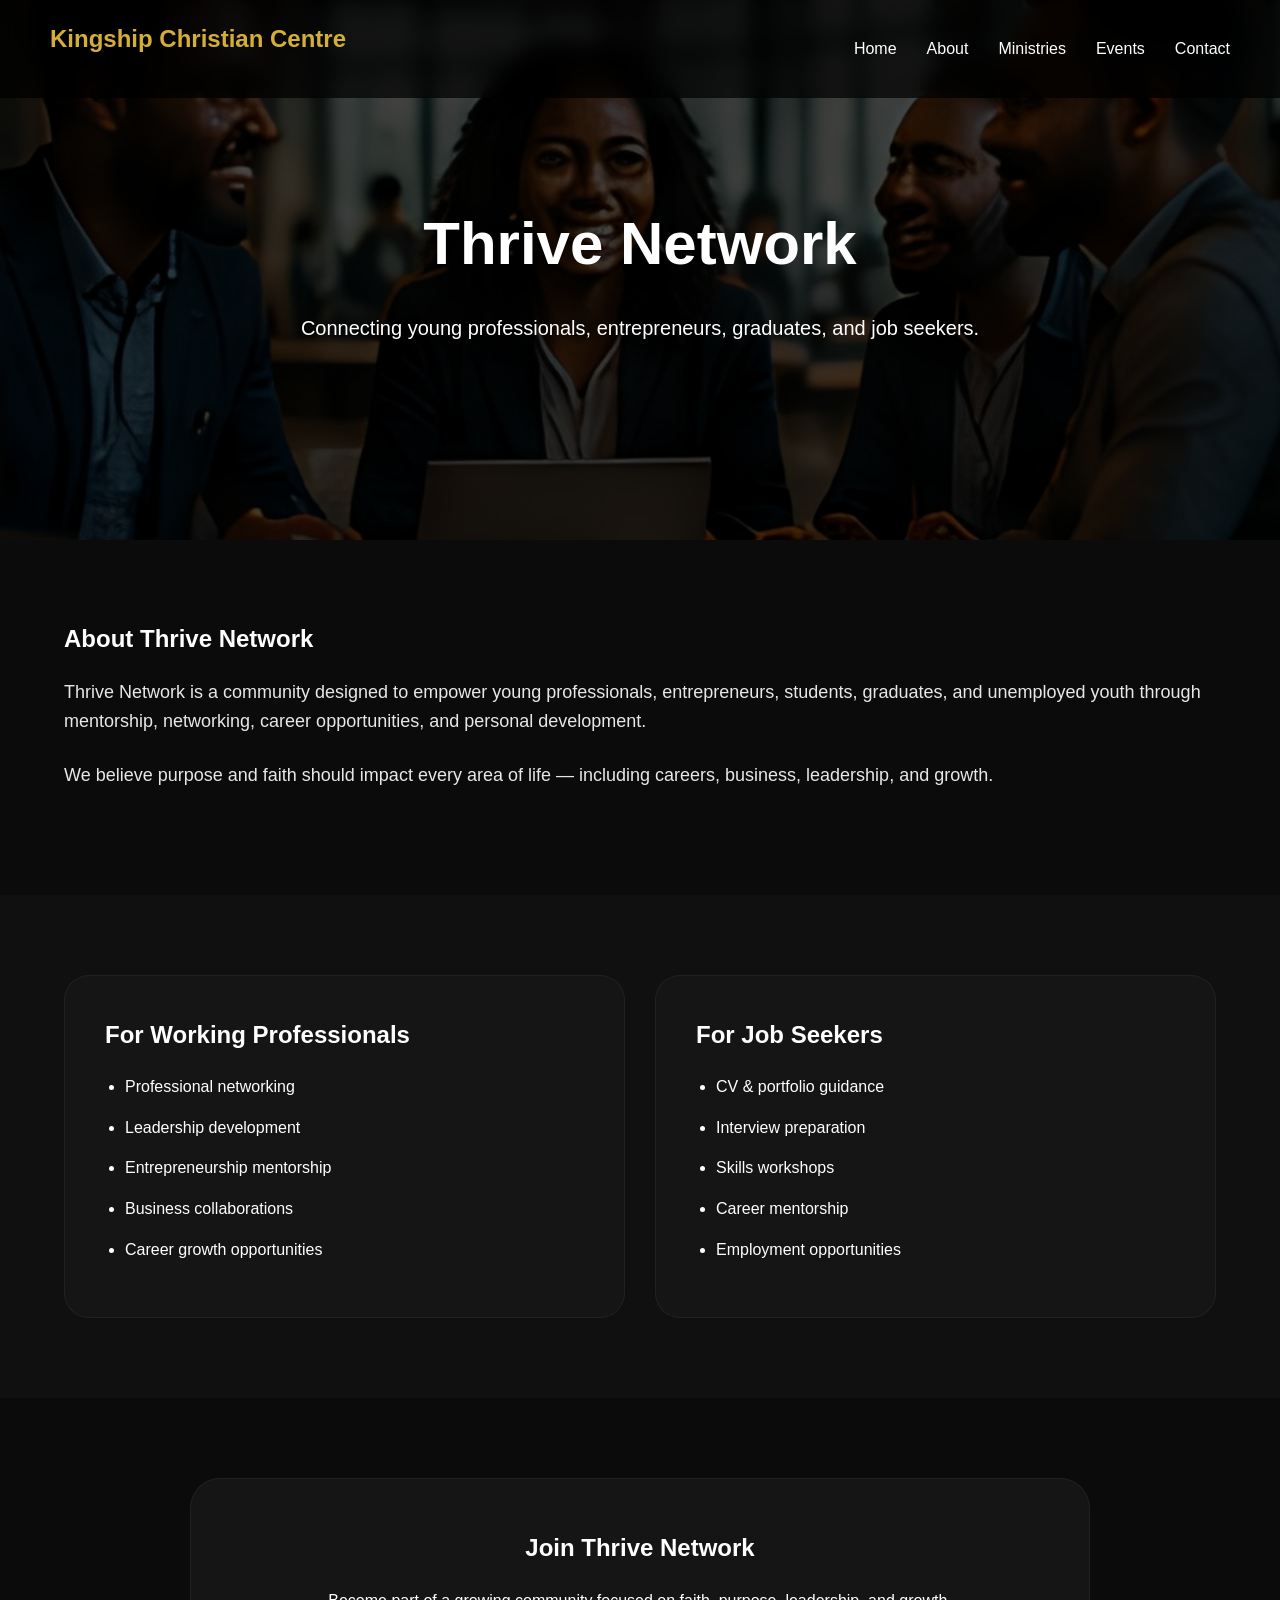
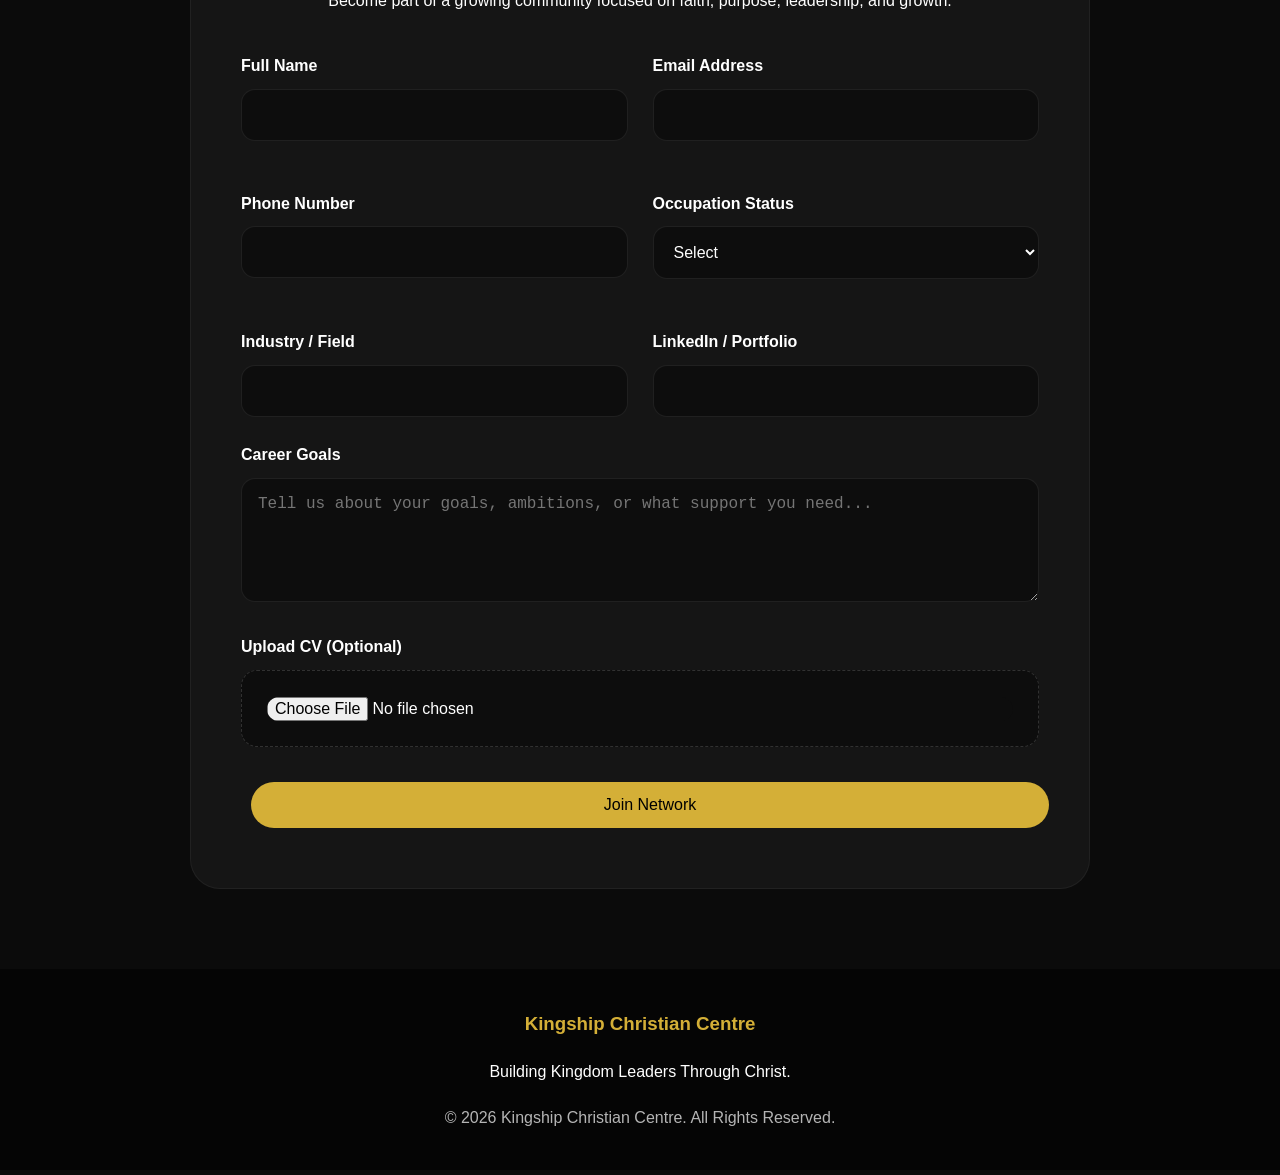
<file: thrive-network.html>
<!DOCTYPE html>
<html lang="en">
<head>
    <meta charset="UTF-8" />
    <meta name="viewport" content="width=device-width, initial-scale=1.0" />
    <title>Thrive Network | Kingship Christian Centre</title>

    <link rel="stylesheet" href="css/style.css" />
</head>
<body>

    <!-- NAVBAR -->
    <header class="navbar">
        <div class="logo">
            <h2>Kingship Christian Centre</h2>
        </div>

        <nav>
            <ul class="nav-links">
                <li><a href="index.html">Home</a></li>
                <li><a href="about.html">About</a></li>
                <li><a href="ministries.html">Ministries</a></li>
                <li><a href="events.html">Events</a></li>
                <li><a href="contact.html">Contact</a></li>
            </ul>
        </nav>

        <div class="menu-toggle" id="menu-toggle">
            ☰
        </div>
    </header>

    <!-- HERO -->
    <section class="page-hero network-hero">

        <div class="page-overlay"></div>

        <div class="page-hero-content">
            <h1>Thrive Network</h1>

            <p>
                Connecting young professionals,
                entrepreneurs, graduates,
                and job seekers.
            </p>
        </div>

    </section>

    <!-- INTRO -->
    <section class="section">

        <div class="container">

            <h2>About Thrive Network</h2>

            <p class="page-text">
                Thrive Network is a community designed to
                empower young professionals, entrepreneurs,
                students, graduates, and unemployed youth
                through mentorship, networking, career
                opportunities, and personal development.
            </p>

            <p class="page-text">
                We believe purpose and faith should impact
                every area of life — including careers,
                business, leadership, and growth.
            </p>

        </div>

    </section>

    <!-- NETWORK SECTIONS -->
    <section class="section dark-section">

        <div class="container">

            <div class="network-grid">

                <!-- PROFESSIONALS -->
                <div class="network-box">

                    <h2>For Working Professionals</h2>

                    <ul>
                        <li>Professional networking</li>
                        <li>Leadership development</li>
                        <li>Entrepreneurship mentorship</li>
                        <li>Business collaborations</li>
                        <li>Career growth opportunities</li>
                    </ul>

                </div>

                <!-- UNEMPLOYED -->
                <div class="network-box">

                    <h2>For Job Seekers</h2>

                    <ul>
                        <li>CV & portfolio guidance</li>
                        <li>Interview preparation</li>
                        <li>Skills workshops</li>
                        <li>Career mentorship</li>
                        <li>Employment opportunities</li>
                    </ul>

                </div>

            </div>

        </div>

    </section>

    <!-- JOIN FORM -->
    <section class="section">

        <div class="container">

            <div class="form-wrapper">

                <div class="form-intro">

                    <h2>Join Thrive Network</h2>

                    <p>
                        Become part of a growing community
                        focused on faith, purpose,
                        leadership, and growth.
                    </p>

                </div>

                <form id="network-form">

                    <div class="form-grid">

                        <div class="input-group">
                            <label>Full Name</label>
                            <input type="text" required>
                        </div>

                        <div class="input-group">
                            <label>Email Address</label>
                            <input type="email" required>
                        </div>

                        <div class="input-group">
                            <label>Phone Number</label>
                            <input type="tel" required>
                        </div>

                        <div class="input-group">
                            <label>Occupation Status</label>

                            <select required>
                                <option value="">Select</option>
                                <option>Student</option>
                                <option>Employed</option>
                                <option>Entrepreneur</option>
                                <option>Freelancer</option>
                                <option>Unemployed</option>
                            </select>
                        </div>

                        <div class="input-group">
                            <label>Industry / Field</label>
                            <input type="text">
                        </div>

                        <div class="input-group">
                            <label>LinkedIn / Portfolio</label>
                            <input type="text">
                        </div>

                    </div>

                    <div class="input-group">

                        <label>Career Goals</label>

                        <textarea
                            rows="5"
                            placeholder="Tell us about your goals, ambitions, or what support you need..."
                        ></textarea>

                    </div>

                    <div class="input-group">

                        <label>Upload CV (Optional)</label>

                        <div class="upload-box">
                            <input type="file" accept=".pdf,.doc,.docx">
                        </div>

                    </div>

                    <button type="submit" class="btn primary-btn submit-btn">
                        Join Network
                    </button>

                </form>

            </div>

        </div>

    </section>

    <!-- SUCCESS POPUP -->
    <div class="success-popup" id="network-popup">

        <div class="popup-content">

            <h2>Registration Submitted</h2>

            <p>
                Welcome to Thrive Network.
                Our team will contact you soon.
            </p>

            <button id="close-network-popup" class="btn primary-btn">
                Close
            </button>

        </div>

    </div>

    <!-- FOOTER -->
    <footer class="footer">

        <div class="container">

            <h3>Kingship Christian Centre</h3>

            <p>
                Building Kingdom Leaders Through Christ.
            </p>

            <p class="copyright">
                © 2026 Kingship Christian Centre.
                All Rights Reserved.
            </p>

        </div>

    </footer>

    <script src="js/app.js"></script>

</body>
</html>
</file>
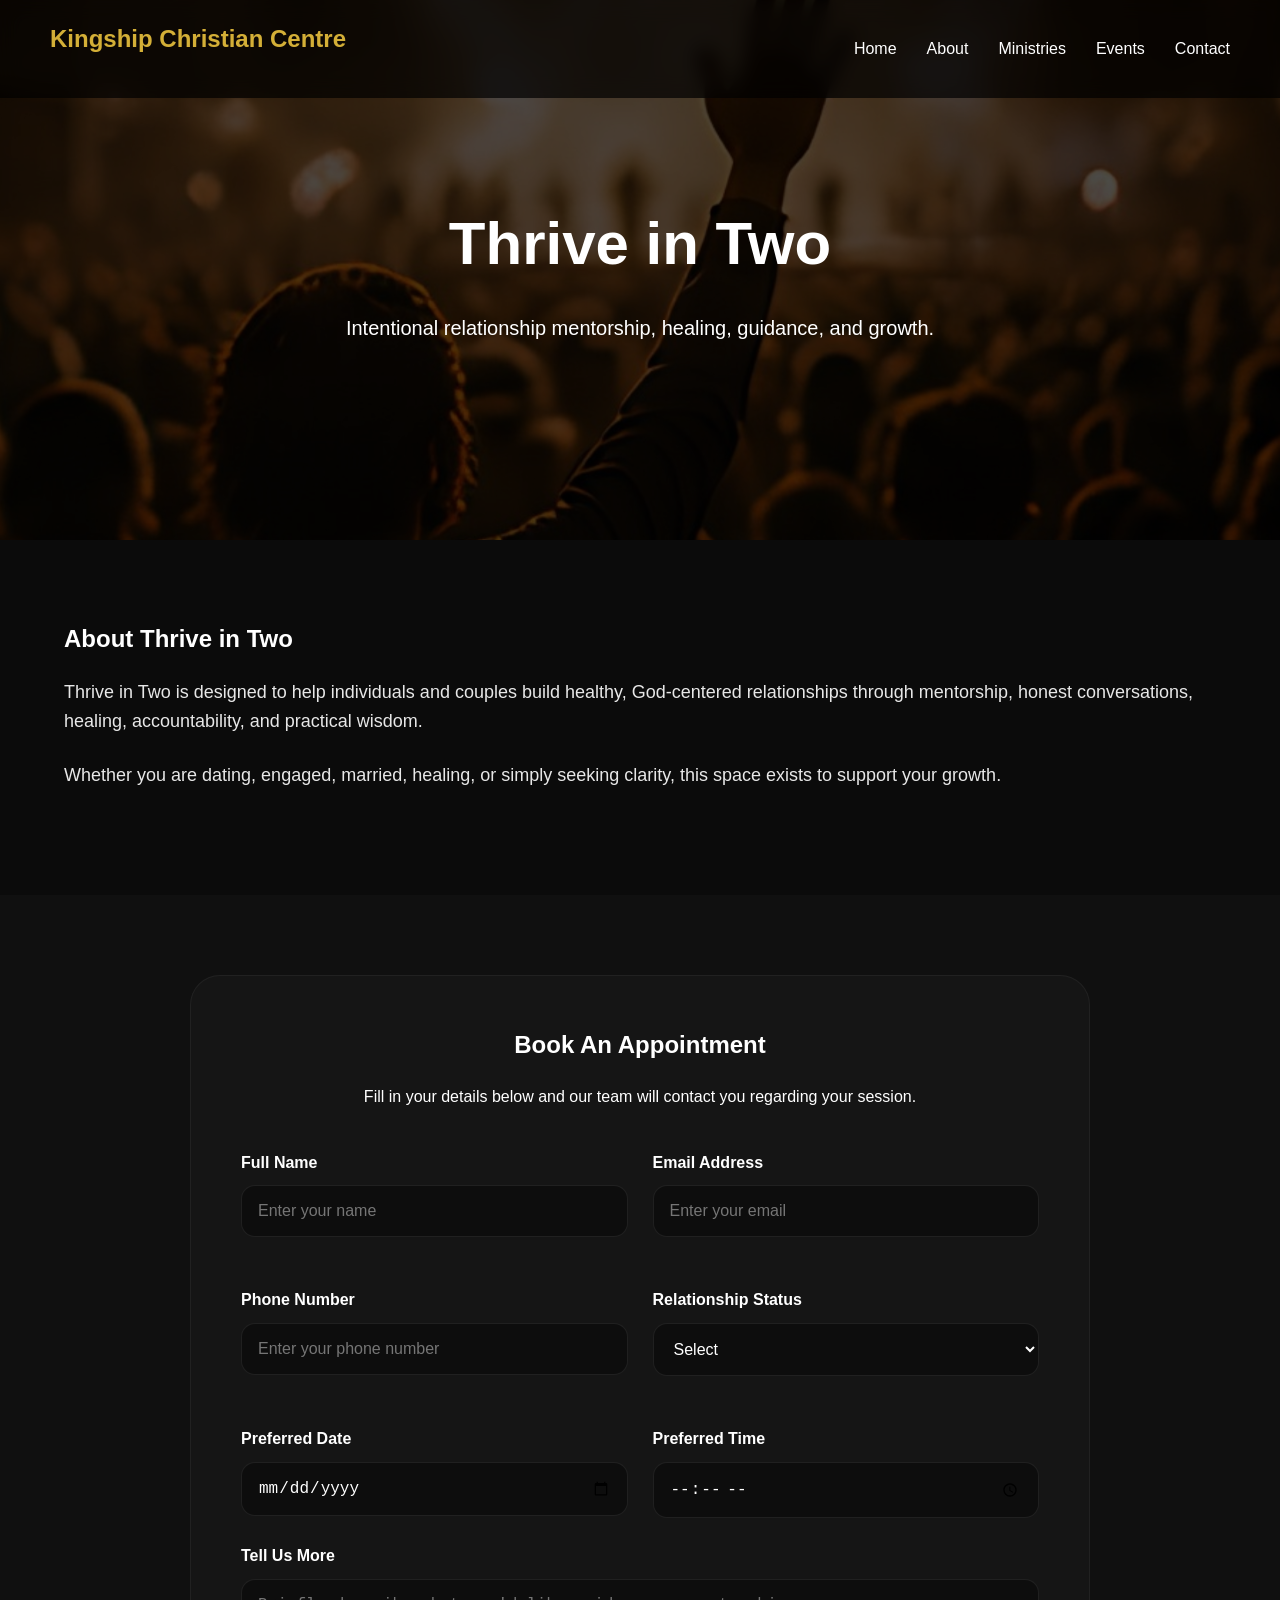
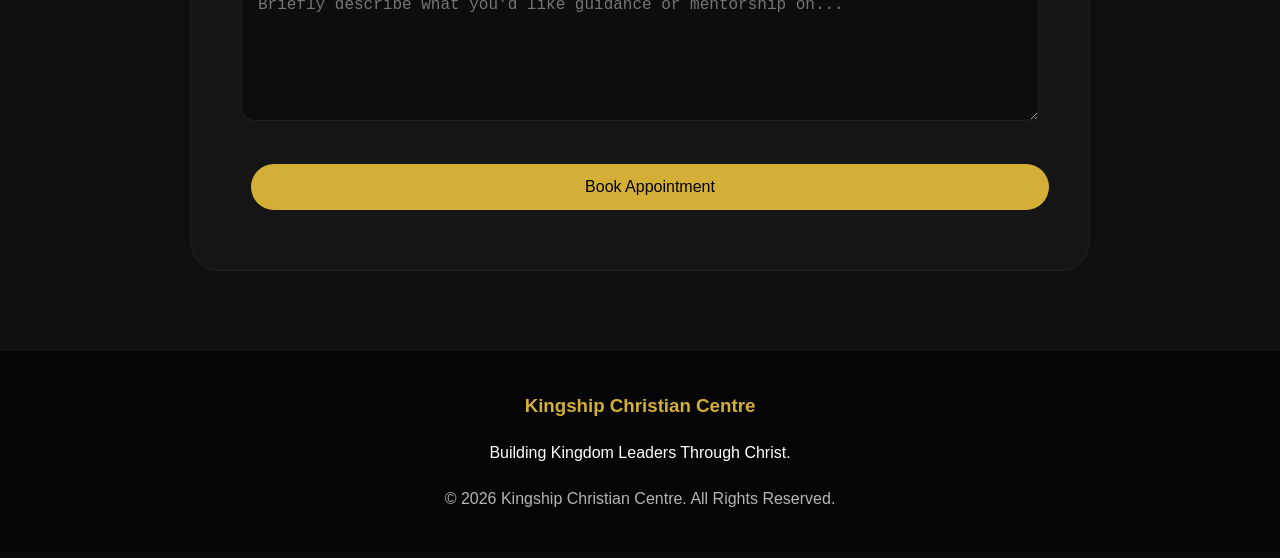
<file: thrive-two.html>
<!DOCTYPE html>
<html lang="en">
<head>
    <meta charset="UTF-8" />
    <meta name="viewport" content="width=device-width, initial-scale=1.0" />
    <title>Thrive in Two | Kingship Christian Centre</title>

    <link rel="stylesheet" href="css/style.css" />
</head>
<body>

    <!-- NAVBAR -->
    <header class="navbar">
        <div class="logo">
            <h2>Kingship Christian Centre</h2>
        </div>

        <nav>
            <ul class="nav-links">
                <li><a href="index.html">Home</a></li>
                <li><a href="about.html">About</a></li>
                <li><a href="ministries.html">Ministries</a></li>
                <li><a href="events.html">Events</a></li>
                <li><a href="contact.html">Contact</a></li>
            </ul>
        </nav>

        <div class="menu-toggle" id="menu-toggle">
            ☰
        </div>
    </header>

    <!-- HERO -->
    <section class="page-hero thrive-hero">
        <div class="page-overlay"></div>

        <div class="page-hero-content">
            <h1>Thrive in Two</h1>

            <p>
                Intentional relationship mentorship,
                healing, guidance, and growth.
            </p>
        </div>
    </section>

    <!-- INTRO -->
    <section class="section">
        <div class="container">

            <h2>About Thrive in Two</h2>

            <p class="page-text">
                Thrive in Two is designed to help individuals
                and couples build healthy, God-centered
                relationships through mentorship, honest
                conversations, healing, accountability,
                and practical wisdom.
            </p>

            <p class="page-text">
                Whether you are dating, engaged, married,
                healing, or simply seeking clarity,
                this space exists to support your growth.
            </p>

        </div>
    </section>

    <!-- BOOKING FORM -->
    <section class="section dark-section">

        <div class="container">

            <div class="form-wrapper">

                <div class="form-intro">
                    <h2>Book An Appointment</h2>

                    <p>
                        Fill in your details below and our team
                        will contact you regarding your session.
                    </p>
                </div>

                <form id="booking-form">

                    <div class="form-grid">

                        <div class="input-group">
                            <label>Full Name</label>
                            <input type="text" placeholder="Enter your name" required>
                        </div>

                        <div class="input-group">
                            <label>Email Address</label>
                            <input type="email" placeholder="Enter your email" required>
                        </div>

                        <div class="input-group">
                            <label>Phone Number</label>
                            <input type="tel" placeholder="Enter your phone number" required>
                        </div>

                        <div class="input-group">
                            <label>Relationship Status</label>

                            <select required>
                                <option value="">Select</option>
                                <option>Single</option>
                                <option>Dating</option>
                                <option>Engaged</option>
                                <option>Married</option>
                            </select>
                        </div>

                        <div class="input-group">
                            <label>Preferred Date</label>
                            <input type="date" required>
                        </div>

                        <div class="input-group">
                            <label>Preferred Time</label>
                            <input type="time" required>
                        </div>

                    </div>

                    <div class="input-group">
                        <label>Tell Us More</label>

                        <textarea
                            rows="6"
                            placeholder="Briefly describe what you'd like guidance or mentorship on..."
                        ></textarea>
                    </div>

                    <button type="submit" class="btn primary-btn submit-btn">
                        Book Appointment
                    </button>

                </form>

            </div>

        </div>

    </section>

    <!-- SUCCESS POPUP -->
    <div class="success-popup" id="success-popup">

        <div class="popup-content">

            <h2>Appointment Submitted</h2>

            <p>
                Thank you for booking with Thrive in Two.
                Our team will contact you shortly.
            </p>

            <button id="close-popup" class="btn primary-btn">
                Close
            </button>

        </div>

    </div>

    <!-- FOOTER -->
    <footer class="footer">
        <div class="container">

            <h3>Kingship Christian Centre</h3>

            <p>
                Building Kingdom Leaders Through Christ.
            </p>

            <p class="copyright">
                © 2026 Kingship Christian Centre.
                All Rights Reserved.
            </p>

        </div>
    </footer>

    <script src="js/app.js"></script>

</body>
</html>
</file>
<file: css/style.css>
/* RESET */

*{
    margin:0;
    padding:0;
    box-sizing:border-box;
}

body{
    font-family:Arial, Helvetica, sans-serif;
    background:#0b0b0b;
    color:white;
    line-height:1.6;
}

/* GLOBAL */

.container{
    width:90%;
    max-width:1200px;
    margin:auto;
}

.section{
    padding:80px 0;
}

h1,h2,h3{
    margin-bottom:20px;
}

a{
    text-decoration:none;
}

/* NAVBAR */

.navbar{
    position:fixed;
    top:0;
    width:100%;
    display:flex;
    justify-content:space-between;
    align-items:center;
    padding:20px 50px;
    background:rgba(0,0,0,0.7);
    backdrop-filter:blur(10px);
    z-index:1000;
}

.logo h2{
    color:#d4af37;
    font-size:24px;
}

.nav-links{
    display:flex;
    list-style:none;
    gap:30px;
}

.nav-links a{
    color:white;
    transition:0.3s;
}

.nav-links a:hover{
    color:#d4af37;
}

.menu-toggle{
    display:none;
    font-size:28px;
    cursor:pointer;
}

/* HERO */

.hero{
    height:100vh;
    background:url('../images/church-bg.jpg') center/cover no-repeat;
    position:relative;
    display:flex;
    align-items:center;
    justify-content:center;
    text-align:center;
}

.hero-overlay{
    position:absolute;
    width:100%;
    height:100%;
    background:rgba(0,0,0,0.65);
}

.hero-content{
    position:relative;
    z-index:2;
    max-width:800px;
    padding:20px;
}

.hero h1{
    font-size:60px;
    margin-bottom:20px;
}

.hero p{
    font-size:20px;
    margin-bottom:40px;
}

/* BUTTONS */

.btn{
    padding:14px 28px;
    border-radius:40px;
    display:inline-block;
    transition:0.3s;
    margin:10px;
}

.primary-btn{
    background:#d4af37;
    color:black;
}

.primary-btn:hover{
    background:white;
}

.secondary-btn{
    border:2px solid #d4af37;
    color:white;
}

.secondary-btn:hover{
    background:#d4af37;
    color:black;
}

/* CARDS */

.cards{
    display:grid;
    grid-template-columns:repeat(auto-fit,minmax(250px,1fr));
    gap:30px;
    margin-top:40px;
}

.card{
    background:#151515;
    padding:30px;
    border-radius:20px;
    transition:0.3s;
    border:1px solid rgba(255,255,255,0.05);
}

.card:hover{
    transform:translateY(-10px);
    border-color:#d4af37;
}

.card a{
    color:#d4af37;
    display:inline-block;
    margin-top:20px;
}

/* FOOTER */

.footer{
    background:#050505;
    padding:40px 0;
    text-align:center;
}

.footer h3{
    color:#d4af37;
}

.copyright{
    margin-top:20px;
    opacity:0.7;
}

/* RESPONSIVE */

@media(max-width:768px){

    .navbar{
        padding:20px;
    }

    .nav-links{
        position:absolute;
        top:80px;
        right:0;
        background:#111;
        width:100%;
        flex-direction:column;
        text-align:center;
        padding:20px 0;
        display:none;
    }

    .nav-links.active{
        display:flex;
    }

    .menu-toggle{
        display:block;
    }

    .hero h1{
        font-size:40px;
    }

    .hero p{
        font-size:16px;
    }
}/* PAGE HERO */

.page-hero{
    height:60vh;
    background:url('../images/about-bg.jpg') center/cover no-repeat;
    position:relative;
    display:flex;
    align-items:center;
    justify-content:center;
    text-align:center;
}

.page-overlay{
    position:absolute;
    width:100%;
    height:100%;
    background:rgba(0,0,0,0.7);
}

.page-hero-content{
    position:relative;
    z-index:2;
    padding:20px;
}

.page-hero-content h1{
    font-size:60px;
    margin-bottom:20px;
}

.page-hero-content p{
    font-size:20px;
}

/* DARK SECTION */

.dark-section{
    background:#101010;
}

/* TEXT */

.page-text{
    margin-bottom:25px;
    font-size:18px;
    opacity:0.9;
}

/* LEADER SECTION */

.leader-box{
    display:grid;
    grid-template-columns:1fr 1fr;
    gap:40px;
    margin-top:40px;
    align-items:center;
}

.leader-box img{
    width:100%;
    border-radius:20px;
    object-fit:cover;
}

.leader-text p{
    margin-bottom:20px;
}

/* RESPONSIVE */

@media(max-width:768px){

    .page-hero-content h1{
        font-size:40px;
    }

    .page-hero-content p{
        font-size:16px;
    }

    .leader-box{
        grid-template-columns:1fr;
    }
}
/* MINISTRIES HERO */

.ministries-hero{
    background:url('../images/ministries-bg.jpg') center/cover no-repeat;
}

/* MINISTRY CARDS */

.ministry-card{
    overflow:hidden;
    padding:0;
}

.ministry-image img{
    width:100%;
    height:250px;
    object-fit:cover;
}

.ministry-content{
    padding:30px;
}

.ministry-content p{
    margin-bottom:25px;
}
/* THRIVE HERO */

.thrive-hero{
    background:url('../images/thrive-hero.jpg') center/cover no-repeat;
}

/* FORM SECTION */

.form-wrapper{
    max-width:900px;
    margin:auto;
    background:#151515;
    padding:50px;
    border-radius:30px;
    border:1px solid rgba(255,255,255,0.05);
}

.form-intro{
    text-align:center;
    margin-bottom:40px;
}

.form-grid{
    display:grid;
    grid-template-columns:1fr 1fr;
    gap:25px;
}

.input-group{
    margin-bottom:25px;
}

.input-group label{
    display:block;
    margin-bottom:10px;
    font-weight:bold;
}

.input-group input,
.input-group select,
.input-group textarea{
    width:100%;
    padding:16px;
    background:#0d0d0d;
    border:1px solid rgba(255,255,255,0.08);
    border-radius:14px;
    color:white;
    font-size:16px;
    outline:none;
    transition:0.3s;
}

.input-group input:focus,
.input-group select:focus,
.input-group textarea:focus{
    border-color:#d4af37;
}

.submit-btn{
    width:100%;
    border:none;
    cursor:pointer;
    font-size:16px;
}

/* POPUP */

.success-popup{
    position:fixed;
    top:0;
    left:0;
    width:100%;
    height:100%;
    background:rgba(0,0,0,0.75);
    display:none;
    justify-content:center;
    align-items:center;
    z-index:2000;
}

.popup-content{
    background:#151515;
    padding:50px;
    border-radius:25px;
    text-align:center;
    max-width:500px;
    width:90%;
}

.popup-content h2{
    color:#d4af37;
}

/* RESPONSIVE */

@media(max-width:768px){

    .form-wrapper{
        padding:30px 20px;
    }

    .form-grid{
        grid-template-columns:1fr;
    }
}
/* CHOIR HERO */

.choir-hero{
    background:url('../images/choir-hero.jpg') center/cover no-repeat;
}

/* FILE UPLOAD */

.upload-box{
    background:#0d0d0d;
    padding:25px;
    border-radius:16px;
    border:1px dashed rgba(255,255,255,0.15);
}

.upload-box input{
    border:none !important;
    padding:0 !important;
}
/* NETWORK HERO */

.network-hero{
    background:url('../images/network-hero.jpg') center/cover no-repeat;
}

/* NETWORK GRID */

.network-grid{
    display:grid;
    grid-template-columns:1fr 1fr;
    gap:30px;
}

.network-box{
    background:#151515;
    padding:40px;
    border-radius:25px;
    border:1px solid rgba(255,255,255,0.05);
}

.network-box ul{
    margin-top:20px;
    padding-left:20px;
}

.network-box li{
    margin-bottom:15px;
}

/* RESPONSIVE */

@media(max-width:768px){

    .network-grid{
        grid-template-columns:1fr;
    }

}

/* UNI HERO */

.uni-hero{
    background:url('../images/uni-hero.jpg') center/cover no-repeat;
}

/* EVENT CARDS */

.event-card{
    position:relative;
}

.event-date{
    display:inline-block;
    background:#d4af37;
    color:black;
    padding:8px 14px;
    border-radius:30px;
    font-weight:bold;
    margin-bottom:20px;
}

.event-time{
    margin-top:20px;
    color:#d4af37;
    font-weight:bold;
}

/* GALLERY */

.gallery-grid{
    display:grid;
    grid-template-columns:repeat(auto-fit,minmax(250px,1fr));
    gap:20px;
    margin-top:40px;
}

.gallery-grid img{
    width:100%;
    height:250px;
    object-fit:cover;
    border-radius:20px;
    transition:0.3s;
}

.gallery-grid img:hover{
    transform:scale(1.03);
}
/* EVENTS HERO */

.events-hero{
    background:url('../images/events-hero.jpg') center/cover no-repeat;
}

/* FEATURED EVENT */

.featured-event{
    display:grid;
    grid-template-columns:1fr 1fr;
    gap:40px;
    align-items:center;
}

.featured-image img{
    width:100%;
    border-radius:25px;
    height:100%;
    object-fit:cover;
}

.featured-tag{
    display:inline-block;
    background:#d4af37;
    color:black;
    padding:8px 18px;
    border-radius:30px;
    font-weight:bold;
    margin-bottom:20px;
}

.featured-date{
    color:#d4af37;
    margin-bottom:20px;
    font-weight:bold;
}

/* COUNTDOWN */

.countdown{
    display:flex;
    gap:20px;
    margin:30px 0;
    flex-wrap:wrap;
}

.countdown-box{
    background:#151515;
    padding:20px;
    border-radius:18px;
    min-width:100px;
    text-align:center;
}

.countdown-box h3{
    font-size:32px;
    color:#d4af37;
}

/* RESPONSIVE */

@media(max-width:768px){

    .featured-event{
        grid-template-columns:1fr;
    }

}
/* CONTACT HERO */

.contact-hero{
    background:url('../images/contact-hero.jpg') center/cover no-repeat;
}

/* CONTACT GRID */

.contact-grid{
    display:grid;
    grid-template-columns:1fr 1fr;
    gap:40px;
}

/* CONTACT INFO */

.contact-info{
    background:#151515;
    padding:40px;
    border-radius:25px;
}

.contact-item{
    margin-bottom:30px;
}

.contact-item h3{
    color:#d4af37;
    margin-bottom:10px;
}

/* SOCIALS */

.social-links{
    display:flex;
    gap:15px;
    flex-wrap:wrap;
    margin-top:30px;
}

.social-links a{
    padding:12px 20px;
    border-radius:30px;
    background:#0d0d0d;
    color:white;
    transition:0.3s;
}

.social-links a:hover{
    background:#d4af37;
    color:black;
}

/* WHATSAPP */

.whatsapp-box{
    margin-top:35px;
    background:#1b1b1b;
    border:1px solid rgba(255,255,255,0.05);
    padding:25px;
    border-radius:20px;
    display:flex;
    justify-content:space-between;
    align-items:center;
    color:white;
    transition:0.3s;
}

.whatsapp-box:hover{
    border-color:#d4af37;
    transform:translateY(-5px);
}

/* FORM BOX */

.contact-form-box{
    background:#151515;
    padding:40px;
    border-radius:25px;
}

/* MAP */

.map-section iframe{
    filter:grayscale(1) invert(0.95);
}

/* PREMIUM FOOTER */

.premium-footer{
    padding-top:70px;
}

.footer-grid{
    display:grid;
    grid-template-columns:repeat(auto-fit,minmax(250px,1fr));
    gap:40px;
    margin-bottom:50px;
}

.footer-grid ul{
    list-style:none;
}

.footer-grid li{
    margin-bottom:15px;
}

.footer-grid a{
    color:white;
    opacity:0.8;
    transition:0.3s;
}

.footer-grid a:hover{
    color:#d4af37;
    opacity:1;
}

/* RESPONSIVE */

@media(max-width:768px){

    .contact-grid{
        grid-template-columns:1fr;
    }

}
</file>
